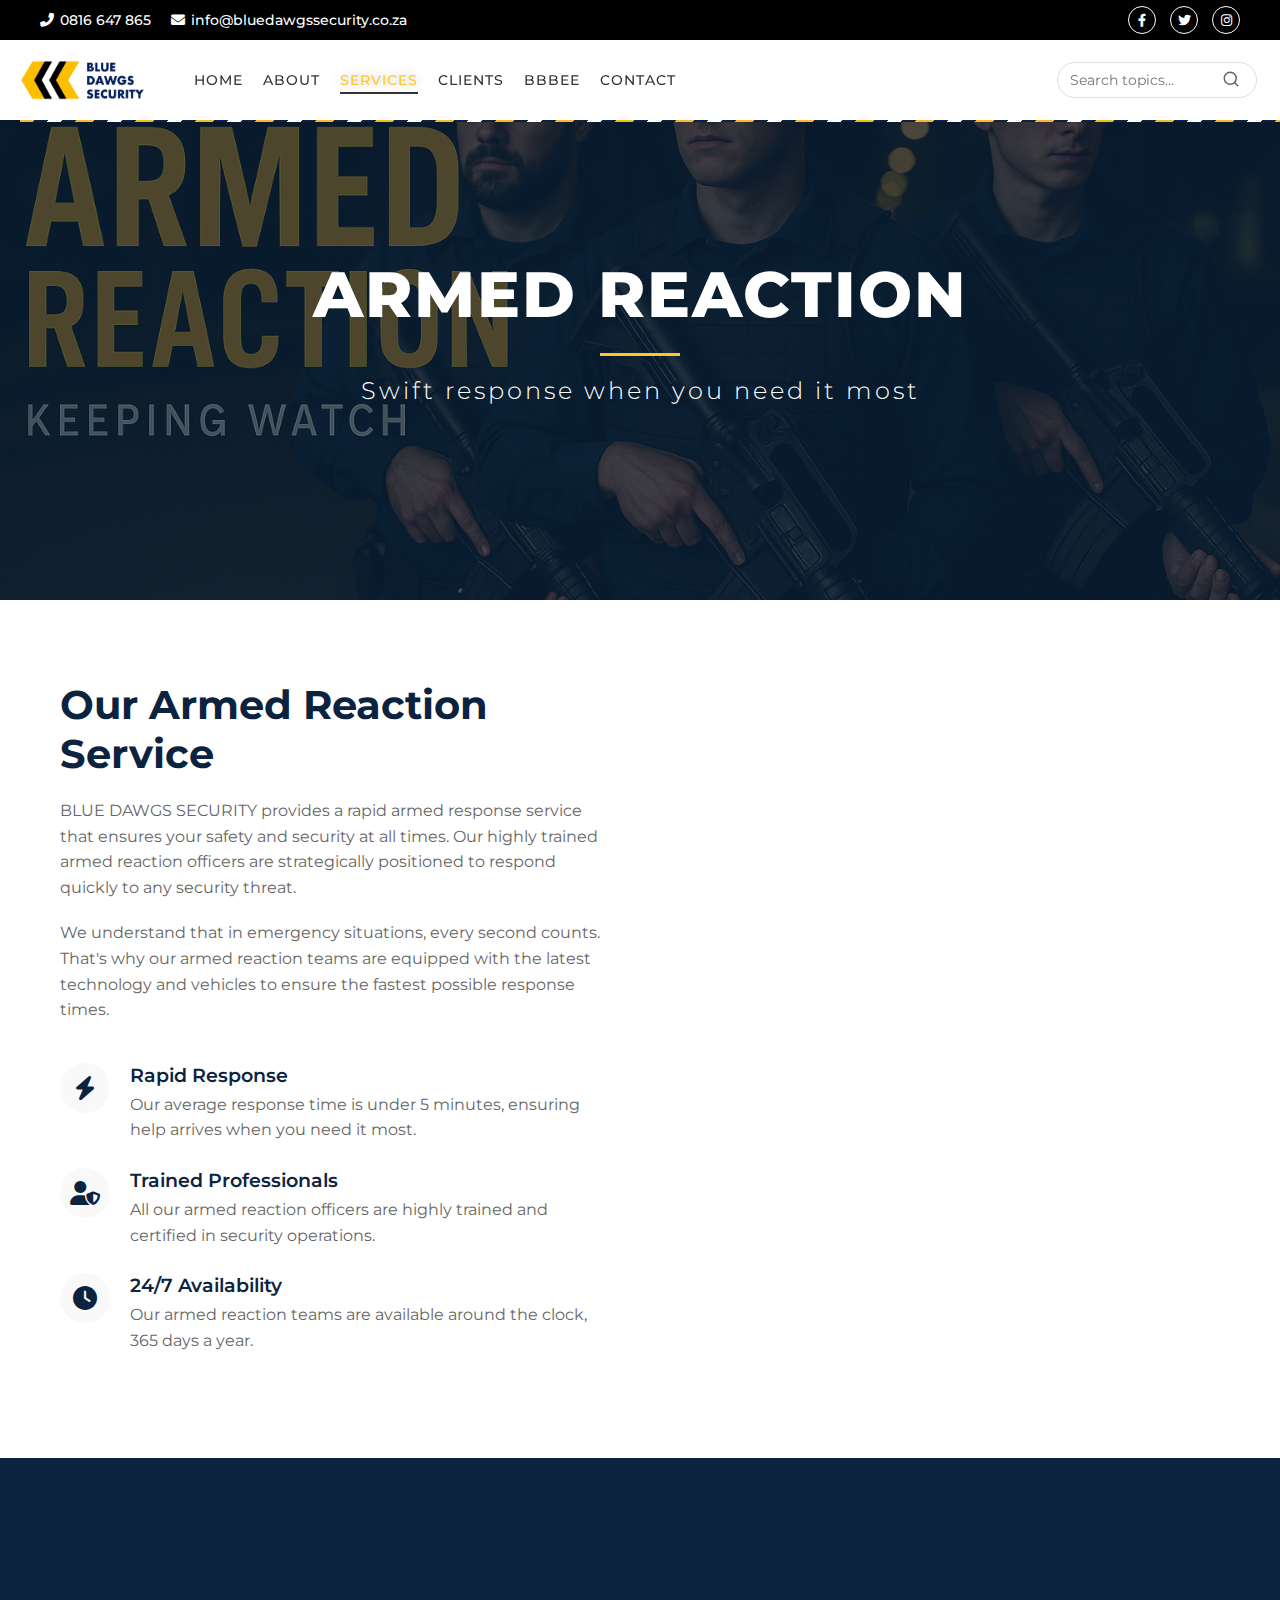
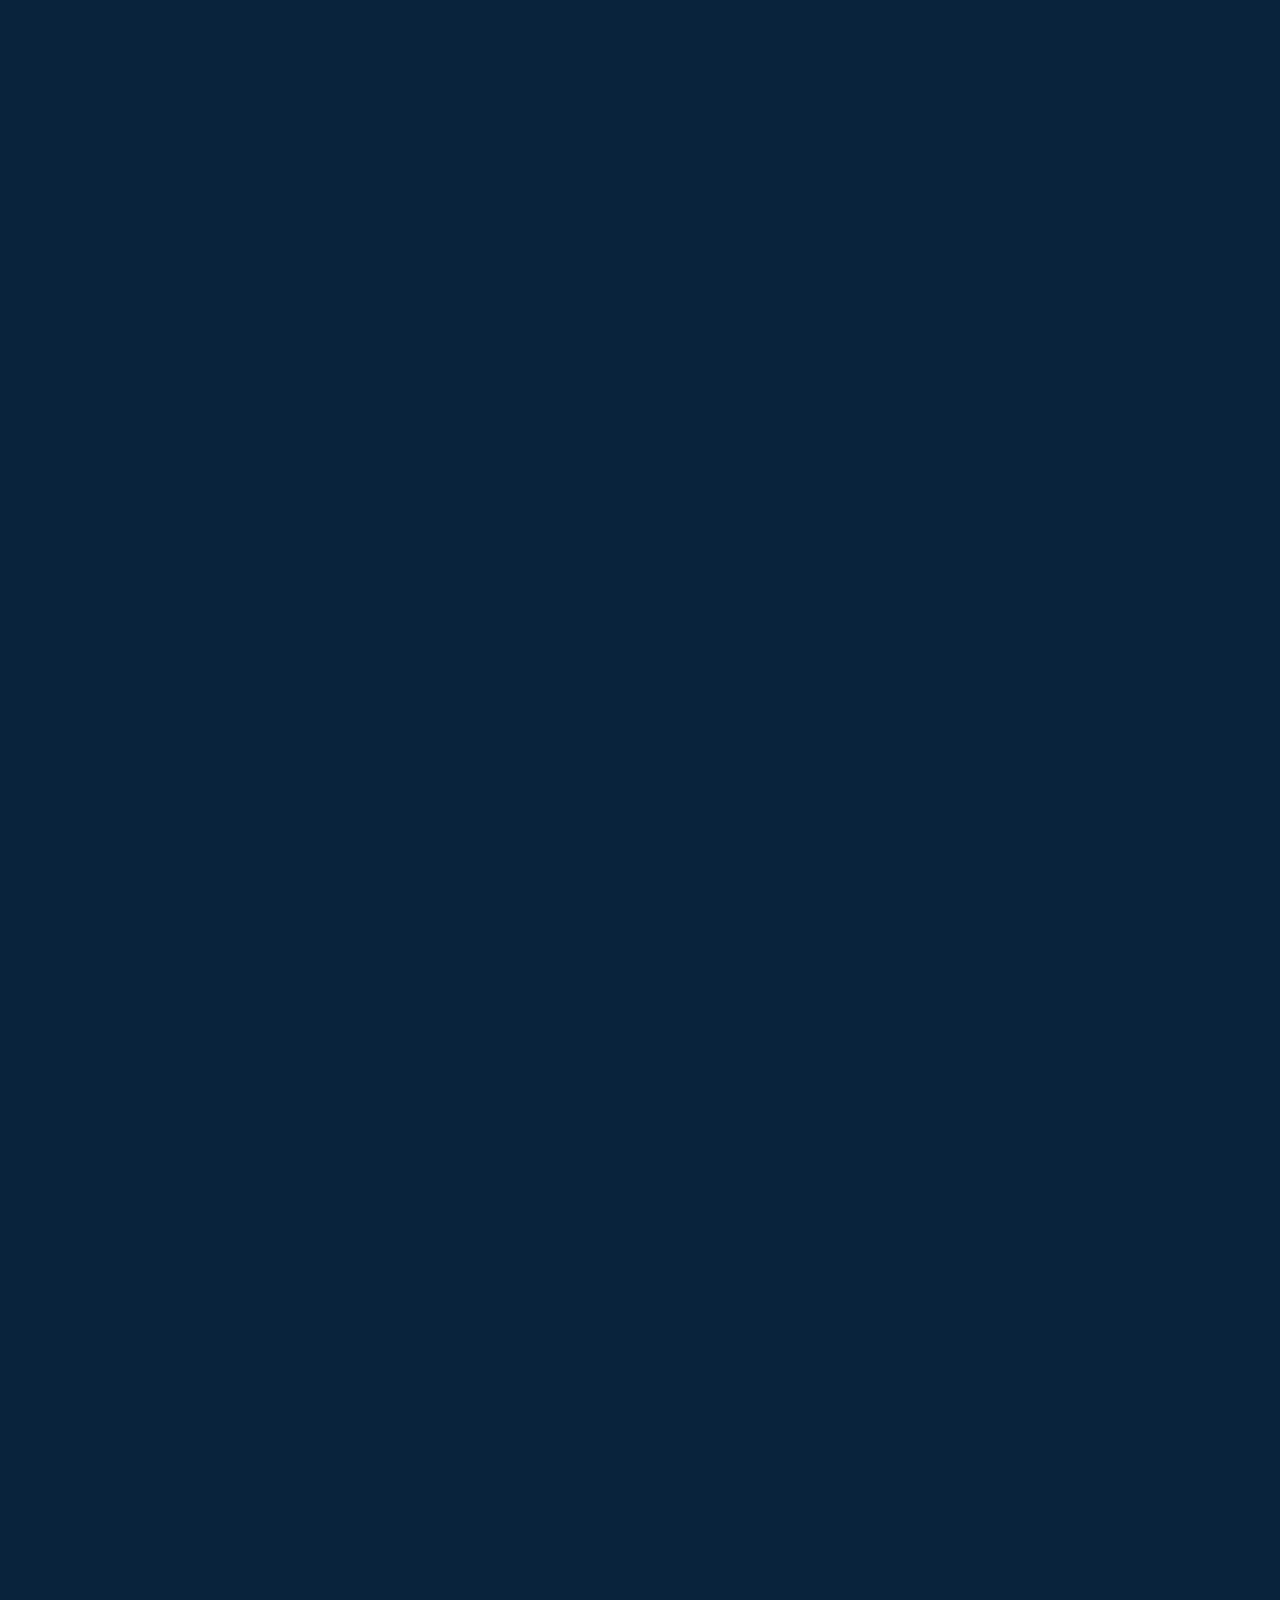
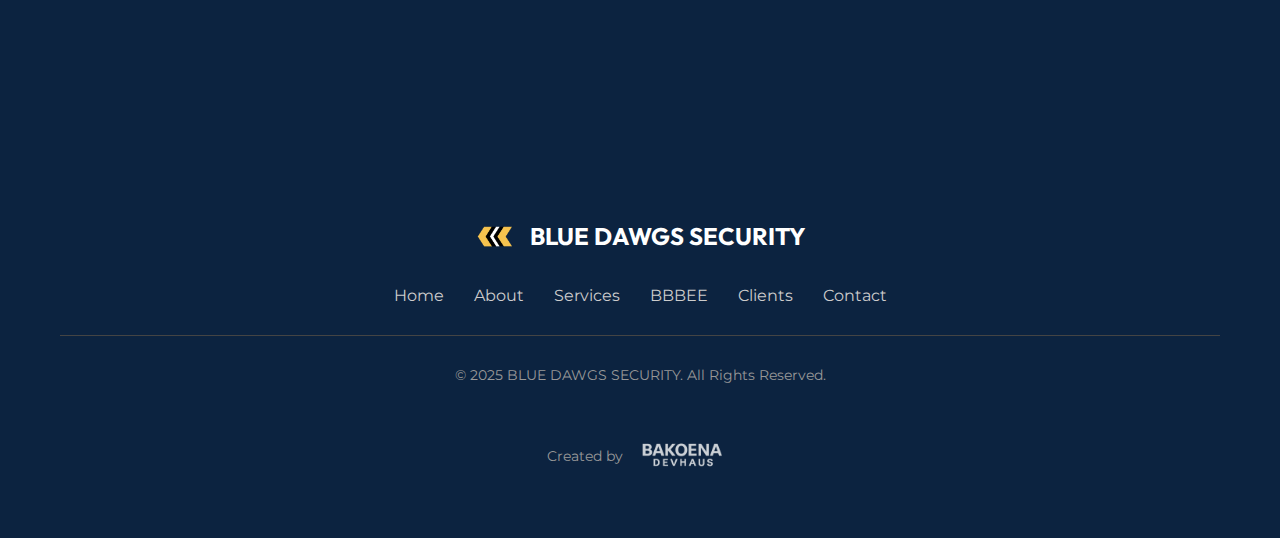
<file: armed-reaction.html>
<!DOCTYPE html>
<html lang="en">
<head>
    <meta charset="UTF-8">
    <meta name="viewport" content="width=device-width, initial-scale=1.0">
    <title>Armed Reaction - BLUE DAWGS SECURITY</title>
    <link rel="stylesheet" href="styles.css">
    <link rel="stylesheet" href="service-pages.css">
    <link href="https://fonts.googleapis.com/css2?family=Montserrat:wght@300;400;500;600;700;800&display=swap" rel="stylesheet">
    <link rel="stylesheet" href="https://cdnjs.cloudflare.com/ajax/libs/font-awesome/6.0.0-beta3/css/all.min.css">
    <link rel="preconnect" href="https://fonts.googleapis.com">
<link rel="preconnect" href="https://fonts.gstatic.com" crossorigin>
<link href="https://fonts.googleapis.com/css2?family=Outfit:wght@100..900&display=swap" rel="stylesheet">
    <link rel="icon" href="logo2.png" type="image/png">

    <style>
    /* Search container styles */
    .search-container {
        position: relative;
        display: flex;
        align-items: center;
        margin-left: auto;
        margin-right: 20px;
    }

    #searchInput {
        width: 200px;
        padding: 8px 12px;
        border: 1px solid #ddd;
        border-radius: 20px;
        font-family: 'Montserrat', sans-serif;
        font-size: 14px;
        transition: all 0.3s ease;
    }

    #searchInput:focus {
        outline: none;
        width: 250px;
        border-color: #0C2340;
        box-shadow: 0 0 0 2px rgba(12, 35, 64, 0.1);
    }

    #searchButton {
        background: none;
        border: none;
        cursor: pointer;
        margin-left: -35px;
        color: #666;
        transition: color 0.3s ease;
    }

    #searchButton:hover {
        color: #0C2340;
    }

    .search-results {
        position: absolute;
        top: 100%;
        left: 0;
        width: 100%;
        max-height: 300px;
        overflow-y: auto;
        background-color: white;
        border-radius: 5px;
        box-shadow: 0 5px 15px rgba(0, 0, 0, 0.1);
        z-index: 1000;
        display: none;
    }

    .search-result-item {
        padding: 10px 15px;
        cursor: pointer;
        border-bottom: 1px solid #f0f0f0;
        transition: background-color 0.2s ease;
    }

    .search-result-item:hover {
        background-color: #f9f9f9;
    }

    .search-result-item.active {
        background-color: #f0f0f0;
    }

    .highlight {
        background-color: rgba(255, 199, 44, 0.3);
        padding: 0 2px;
    }

    /* Responsive search styles */
    @media (max-width: 768px) {
        .search-container {
            position: absolute;
            right: 60px;
            top: 15px;
        }
        
        #searchInput {
            width: 0;
            padding: 8px 0;
            border: none;
            opacity: 0;
            pointer-events: none;
        }
        
        .search-container.active #searchInput {
            width: 150px;
            padding: 8px 12px;
            border: 1px solid #ddd;
            opacity: 1;
            pointer-events: all;
        }
        
        #searchButton {
            margin-left: 0;
            background-color: transparent;
            width: 30px;
            height: 30px;
            display: flex;
            align-items: center;
            justify-content: center;
            z-index: 10;
        }
        
        .search-results {
            width: 200px;
            right: 0;
            left: auto;
        }
    }
</style>
</head>
<body>
    <div class="top-contact-bar">
  <div class="top-left">
    <span><i class="fas fa-phone-alt"></i> <a href="tel:+27816647865">0816 647 865</a></span>
    <span><i class="fas fa-envelope"></i> <a href="mailto:info@bluedawgssecurity.co.za">info@bluedawgssecurity.co.za</a></span>
  </div>
  <div class="top-right">
    <a href="#"><i class="fab fa-facebook-f"></i></a>
    <a href="https://x.com/bluedawgssecure?s=11"><i class="fab fa-twitter"></i></a>
    <a href="https://www.instagram.com/bluedawgssecure?igsh=MW4wOXZnemp2amdpZA=="><i class="fab fa-instagram"></i></a>
  </div>
</div>
    <div class="container">
        <!-- Left Vertical Navigation -->
        <nav class="vertical-nav">
            <img src="BDS-logo-cropped.png" alt="Logo" id="BDS-logo">
            <div class="nav-links">
                <div class="nav-item" data-section="home">
                    <a href="index.html" class="rotated-text">HOME</a>
                    <div class="nav-line"></div>
                </div>
                <div class="nav-item" data-section="about">
                    <a href="index.html#about" class="rotated-text">ABOUT</a>
                    <div class="nav-line"></div>
                </div>
                <div class="nav-item has-dropdown active" data-section="services">
                    <a href="index.html#services" class="rotated-text">SERVICES</a>
                    <div class="nav-line"></div>
                    <div class="dropdown-menu horizontal perpendicular">
                        <a href="armed-reaction.html" class="dropdown-item">Armed Reaction</a>
                        <a href="guarding.html" class="dropdown-item">Guarding</a>
                        <a href="technology.html" class="dropdown-item">Technology</a>
                    </div>
                </div>
                
                <div class="nav-item" data-section="clients">
                    <a href="index.html#clients" class="rotated-text">CLIENTS</a>
                    <div class="nav-line"></div>
                </div><div class="nav-item" data-section="bbbee">
    <a href="index.html#bbbee" class="rotated-text">BBBEE</a>
    <div class="nav-line"></div>
</div>
                <div class="nav-item" data-section="contact">
                    <a href="index.html#contact" class="rotated-text">CONTACT</a>
                    <div class="nav-line"></div>
                </div>
            </div>
            
            <!-- Search Container -->
<div class="search-container">
    <input type="text" id="searchInput" placeholder="Search topics..." autocomplete="off">
    <button id="searchButton">
        <svg xmlns="http://www.w3.org/2000/svg" width="18" height="18" viewBox="0 0 24 24" fill="none" stroke="currentColor" stroke-width="2" stroke-linecap="round" stroke-linejoin="round" class="search-icon"><circle cx="11" cy="11" r="8"></circle><line x1="21" y1="21" x2="16.65" y2="16.65"></line></svg>
    </button>
    <div id="searchResults" class="search-results"></div>
</div>
<div class="hamburger-menu">
                <div class="hamburger-icon">
                    <span></span>
                    <span></span>
                    <span></span>
                </div>
            </div>
            <div class="nav-bezel">
                <div class="arrow-pattern"></div>
            </div>
        </nav>

        <!-- Mobile Navigation Overlay -->
        <div class="mobile-nav-overlay">
            <div class="mobile-nav-content">
                <div class="mobile-nav-header">
                    <div class="mobile-logo">
                        <img src="logo2.png" alt="Logo">
                        <span>BLUE DAWGS SECURITY</span>
                    </div>
                    <div class="mobile-close">
                        <i class="fas fa-times"></i>
                    </div>
                </div>
                <div class="mobile-nav-links">
                    <a href="index.html" class="mobile-nav-item" data-section="home">HOME</a>
                    <a href="index.html#about" class="mobile-nav-item" data-section="about">ABOUT</a>
<div class="mobile-nav-dropdown">
  <div class="mobile-nav-item mobile-dropdown-toggle" data-section="services">
    SERVICES <span class="dropdown-icon">▼</span>
  </div>
  <div class="mobile-dropdown-content">
    <a href="armed-reaction.html" class="mobile-dropdown-item">Armed Reaction</a>
    <a href="guarding.html" class="mobile-dropdown-item">Guarding</a>
    <a href="technology.html" class="mobile-dropdown-item">Technology</a>
  </div>
</div>
<a href="bbbee.html" class="mobile-nav-item" data-section="bbbee">BBBEE</a>

                    <a href="index.html#clients" class="mobile-nav-item" data-section="clients">CLIENTS</a>
                    <a href="index.html#contact" class="mobile-nav-item" data-section="contact">CONTACT</a>
                </div>
            </div>
        </div>

        <!-- Main Content -->
        <main class="main-content">
            <!-- Hero Section -->
            <section class="service-hero-section section">
                <div class="service-hero-content">
                    <h1 class="service-title">ARMED REACTION</h1>
                    <div class="service-line"></div>
                    <p class="service-subtitle">Swift response when you need it most</p>
                </div>
                <div class="service-hero-image" style="background-image: url('armed-reaction.png')"></div>
            </section>

            <!-- Service Overview -->
            <section class="service-overview-section section">
                <div class="section-content">
                    <div class="service-overview-grid">
                        <div class="service-overview-text">
                            <h2>Our Armed Reaction Service</h2>
                            <p>BLUE DAWGS SECURITY provides a rapid armed response service that ensures your safety and security at all times. Our highly trained armed reaction officers are strategically positioned to respond quickly to any security threat.</p>
                            <p>We understand that in emergency situations, every second counts. That's why our armed reaction teams are equipped with the latest technology and vehicles to ensure the fastest possible response times.</p>
                            <div class="service-highlights">
                                <div class="highlight-item">
                                    <div class="highlight-icon">
                                        <i class="fas fa-bolt"></i>
                                    </div>
                                    <div class="highlight-text">
                                        <h3>Rapid Response</h3>
                                        <p>Our average response time is under 5 minutes, ensuring help arrives when you need it most.</p>
                                    </div>
                                </div>
                                <div class="highlight-item">
                                    <div class="highlight-icon">
                                        <i class="fas fa-user-shield"></i>
                                    </div>
                                    <div class="highlight-text">
                                        <h3>Trained Professionals</h3>
                                        <p>All our armed reaction officers are highly trained and certified in security operations.</p>
                                    </div>
                                </div>
                                <div class="highlight-item">
                                    <div class="highlight-icon">
                                        <i class="fas fa-clock"></i>
                                    </div>
                                    <div class="highlight-text">
                                        <h3>24/7 Availability</h3>
                                        <p>Our armed reaction teams are available around the clock, 365 days a year.</p>
                                    </div>
                                </div>
                            </div>
                        </div>
                        <!--<div class="service-overview-image">
                            <img src="https://images.unsplash.com/photo-1588611911587-7bc8fdd4fef1?ixlib=rb-1.2.1&auto=format&fit=crop&w=1350&q=80" alt="Armed Reaction Team">
                        </div>-->
                    </div>
                </div>
            </section>

            <!-- Service Features -->
            <section class="service-features-section section">
                <div class="section-content">
                    <div class="section-header">
                        <h2>KEY FEATURES</h2>
                        <div class="section-line"></div>
                    </div>
                    <div class="features-grid">
                        <div class="feature-card">
                            <div class="feature-icon">
                                <i class="fas fa-car"></i>
                            </div>
                            <h3>Dedicated Patrol Vehicles</h3>
                            <p>Our fleet of high-performance vehicles is equipped with advanced tracking and communication systems, allowing for swift navigation to emergency locations.</p>
                        </div>
                        <div class="feature-card">
                            <div class="feature-icon">
                                <i class="fas fa-satellite-dish"></i>
                            </div>
                            <h3>Advanced Communication</h3>
                            <p>Our control room and armed reaction teams are connected through state-of-the-art communication systems, ensuring seamless coordination during emergencies.</p>
                        </div>
                        <div class="feature-card">
                            <div class="feature-icon">
                                <i class="fas fa-map-marked-alt"></i>
                            </div>
                            <h3>Strategic Positioning</h3>
                            <p>Our armed reaction teams are strategically positioned throughout service areas to minimize response times and maximize coverage.</p>
                        </div>
                        <div class="feature-card">
                            <div class="feature-icon">
                                <i class="fas fa-first-aid"></i>
                            </div>
                            <h3>Emergency Medical Training</h3>
                            <p>All our armed reaction officers are trained in basic emergency medical procedures to provide initial assistance until medical professionals arrive.</p>
                        </div>
                        <div class="feature-card">
                            <div class="feature-icon">
                                <i class="fas fa-video"></i>
                            </div>
                            <h3>Body Cameras</h3>
                            <p>Our officers wear body cameras during all operations for accountability, evidence collection, and quality assurance.</p>
                        </div>
                        <div class="feature-card">
                            <div class="feature-icon">
                                <i class="fas fa-clipboard-check"></i>
                            </div>
                            <h3>Detailed Reporting</h3>
                            <p>After each incident, we provide detailed reports documenting the response, actions taken, and recommendations for improved security.</p>
                        </div>
                    </div>
                </div>
            </section>

            <!-- How It Works -->
            <section class="how-it-works-section section">
                <div class="section-content">
                    <div class="section-header">
                        <h2>HOW IT WORKS</h2>
                        <div class="section-line"></div>
                    </div>
                    <div class="process-steps">
                        <div class="process-step">
                            <div class="step-number">01</div>
                            <div class="step-content">
                                <h3>Alarm Activation</h3>
                                <p>When your alarm is triggered, a signal is immediately sent to our control room.</p>
                            </div>
                        </div>
                        <div class="process-step">
                            <div class="step-number">02</div>
                            <div class="step-content">
                                <h3>Dispatch</h3>
                                <p>Our control room operators immediately dispatch the nearest armed reaction team to your location.</p>
                            </div>
                        </div>
                        <div class="process-step">
                            <div class="step-number">03</div>
                            <div class="step-content">
                                <h3>Response</h3>
                                <p>Our armed reaction team arrives at your location and secures the premises.</p>
                            </div>
                        </div>
                        <div class="process-step">
                            <div class="step-number">04</div>
                            <div class="step-content">
                                <h3>Assessment</h3>
                                <p>The team assesses the situation and takes appropriate action, including contacting law enforcement if necessary.</p>
                            </div>
                        </div>
                        <div class="process-step">
                            <div class="step-number">05</div>
                            <div class="step-content">
                                <h3>Resolution</h3>
                                <p>Once the situation is resolved, our team ensures your property is secure before departing.</p>
                            </div>
                        </div>
                        <div class="process-step">
                            <div class="step-number">06</div>
                            <div class="step-content">
                                <h3>Follow-up</h3>
                                <p>We provide a detailed incident report and follow up to ensure your continued safety and satisfaction.</p>
                            </div>
                        </div>
                    </div>
                </div>
            </section>

            <!-- CTA Section -->
            <section class="cta-section section">
                <div class="section-content">
                    <div class="cta-container">
                        <h2>Ready to enhance your security?</h2>
                        <p>Contact us today to learn more about our Armed Reaction services and how we can help protect what matters most to you.</p>
                        <a href="index.html#contact" class="cta-button">Contact Us Now</a>
                    </div>
                </div>
            </section>

            <!-- Footer -->
            <footer class="footer">
                <div class="footer-content">
                    <div class="footer-logo">
                        <img src="logo2.png" alt="Blue Dawgs Security Logo">
                        <h3>BLUE DAWGS SECURITY</h3>
                    </div>
                    <div class="footer-links">
                        <a href="index.html">Home</a>
                        <a href="index.html#about">About</a>
                        <a href="index.html#services">Services</a>
                        <a href="#bbbee">BBBEE</a>
                        <a href="index.html#clients">Clients</a>
                        <a href="index.html#contact">Contact</a>
                    </div>
                    <div class="footer-copyright">
                        <p>&copy; 2025 BLUE DAWGS SECURITY. All Rights Reserved.</p>
                        <div class="created-by">
                            <p>Created by</p>
                            <a  href="https://leez-wrld.github.io/new-porfolio/"><img src="bakoena devhaus.png" alt="Bakoena Devhaus Logo"></a>
                        </div>
                    </div>
                </div>
            </footer>
        </main>
    </div>
<!-- Back to Top Button -->
<button id="back-to-top" aria-label="Back to top">
    <i class="fas fa-chevron-up"></i>
</button>
    <script>
        document.addEventListener('DOMContentLoaded', function() {
            // Mobile menu toggle
            const hamburger = document.querySelector('.hamburger-menu');
            const mobileNavOverlay = document.querySelector('.mobile-nav-overlay');
            const mobileClose = document.querySelector('.mobile-close');
            
            hamburger.addEventListener('click', () => {
                mobileNavOverlay.classList.add('active');
            });
            
            mobileClose.addEventListener('click', () => {
                mobileNavOverlay.classList.remove('active');
            });
            
            // Mobile dropdown toggle
            const mobileDropdown = document.querySelector('.mobile-nav-dropdown');
            
          document.querySelectorAll('.mobile-dropdown-toggle').forEach(toggle => {
  toggle.addEventListener('click', (e) => {
    e.preventDefault();
    e.stopPropagation();
    toggle.parentElement.classList.toggle('active');
  });
});

            
            const servicesNavItem = document.querySelector('.nav-item.has-dropdown');

            // Toggle dropdown on click
            servicesNavItem.addEventListener('click', function (e) {
                e.stopPropagation(); // Prevent bubbling to document
                this.classList.toggle('dropdown-active');
            });

            // Prevent dropdown links from closing the menu when clicked
            const dropdownItems = document.querySelectorAll('.dropdown-item');
            dropdownItems.forEach(item => {
                item.addEventListener('click', function (e) {
                    e.stopPropagation();
                });
            });

            // Click outside to close
            document.addEventListener('click', function (e) {
                if (!servicesNavItem.contains(e.target)) {
                    servicesNavItem.classList.remove('dropdown-active');
                }
            });
            
            // Intersection Observer for animations
            const observer = new IntersectionObserver((entries) => {
                entries.forEach(entry => {
                    if (entry.isIntersecting) {
                        // Add animation class to the section
                        entry.target.classList.add('animate-in');
                    }
                });
            }, { threshold: 0.2 });
            
            // Observe all sections
            document.querySelectorAll('.section').forEach(section => {
                observer.observe(section);
            });
        });
        // Search functionality
// Sample topics - replace with your actual content
const topics = [
    { title: "About Us", content: "Learn about our company history and mission", url: "index.html#about" },
    { title: "Services", content: "Explore our professional security services and solutions", url: "index.html#services" },
    { title: "Armed Reaction", content: "Reliable and effective response to crime prevention", url: "armed-reaction.html" },
    { title: "Guarding", content: "Expert security guarding across various industries", url: "guarding.html" },
    { title: "Technology", content: "Technical services that allow cyber crime resistance", url: "technology.html" },
    { title: "Clients", content: "See what our clients say about our security services", url: "index.html#clients" },
    { title: "Contact", content: "Get in touch with our security team", url: "index.html#contact" },
    { title: "Security Solutions", content: "Comprehensive security solutions for businesses and homes", url: "index.html#services" },
    { title: "24/7 Support", content: "Round-the-clock security support and monitoring", url: "index.html#about" },
    { title: "Protection Services", content: "Professional protection services for individuals and businesses", url: "index.html#services" }
];

const searchInput = document.getElementById('searchInput');
const searchButton = document.getElementById('searchButton');
const searchResults = document.getElementById('searchResults');
const searchContainer = document.querySelector('.search-container');

// Function to perform search
function performSearch() {
    const query = searchInput.value.trim().toLowerCase();
    
    if (query.length < 2) {
        searchResults.style.display = 'none';
        return;
    }
    
    // Filter topics based on search query
    const results = topics.filter(topic => {
        return topic.title.toLowerCase().includes(query) || 
            topic.content.toLowerCase().includes(query);
    });
    
    // Display results
    displayResults(results, query);
}

// Function to display search results
function displayResults(results, query) {
    searchResults.innerHTML = '';
    
    if (results.length === 0) {
        searchResults.innerHTML = '<div class="search-result-item">No results found</div>';
        searchResults.style.display = 'block';
        return;
    }
    
    results.forEach(result => {
        const resultItem = document.createElement('div');
        resultItem.className = 'search-result-item';
        
        // Highlight matching text
        const titleHighlighted = highlightMatch(result.title, query);
        const contentHighlighted = highlightMatch(result.content, query);
        
        resultItem.innerHTML = `
            <div><strong>${titleHighlighted}</strong></div>
            <div class="result-content">${contentHighlighted}</div>
        `;
        
        // Add click event to navigate to the topic
        resultItem.addEventListener('click', function() {
            window.location.href = result.url;
            searchResults.style.display = 'none';
            searchInput.value = '';
            if (window.innerWidth <= 768) {
                searchContainer.classList.remove('active');
            }
        });
        
        searchResults.appendChild(resultItem);
    });
    
    searchResults.style.display = 'block';
}

// Function to highlight matching text
function highlightMatch(text, query) {
    const regex = new RegExp(`(${query})`, 'gi');
    return text.replace(regex, '<span class="highlight">$1</span>');
}

// Event listeners
searchInput.addEventListener('input', performSearch);

searchButton.addEventListener('click', function(e) {
    e.preventDefault();
    if (window.innerWidth <= 768) {
        searchContainer.classList.toggle('active');
        if (searchContainer.classList.contains('active')) {
            setTimeout(() => {
                searchInput.focus();
            }, 300);
        } else {
            searchResults.style.display = 'none';
        }
    } else {
        performSearch();
    }
});

// Close search results when clicking outside
document.addEventListener('click', function(event) {
    if (!searchContainer.contains(event.target)) {
        searchResults.style.display = 'none';
        if (window.innerWidth <= 768) {
            searchContainer.classList.remove('active');
        }
    }
});

// Handle keyboard navigation in search results
searchInput.addEventListener('keydown', function(e) {
    if (searchResults.style.display === 'block') {
        const items = searchResults.querySelectorAll('.search-result-item');
        const activeItem = searchResults.querySelector('.search-result-item.active');
        
        if (e.key === 'ArrowDown') {
            e.preventDefault();
            if (!activeItem) {
                items[0].classList.add('active');
            } else {
                const nextItem = activeItem.nextElementSibling;
                if (nextItem) {
                    activeItem.classList.remove('active');
                    nextItem.classList.add('active');
                }
            }
        } else if (e.key === 'ArrowUp') {
            e.preventDefault();
            if (activeItem) {
                const prevItem = activeItem.previousElementSibling;
                if (prevItem) {
                    activeItem.classList.remove('active');
                    prevItem.classList.add('active');
                }
            }
        } else if (e.key === 'Enter') {
            e.preventDefault();
            if (activeItem) {
                activeItem.click();
            }
        } else if (e.key === 'Escape') {
            searchResults.style.display = 'none';
            if (window.innerWidth <= 768) {
                searchContainer.classList.remove('active');
            }
        }
    }
});

document.addEventListener("DOMContentLoaded", () => {
  const searchInput = document.getElementById("searchInput");
  const searchResults = document.getElementById("searchResults");

  let searchData = [];

  // Load search data once
  fetch("search-data.json")
    .then(response => response.json())
    .then(data => { searchData = data; });

  searchInput.addEventListener("input", () => {
    const query = searchInput.value.trim().toLowerCase();
    if (query.length < 2) {
      searchResults.style.display = "none";
      return;
    }

    const filtered = searchData.filter(item =>
      item.title.toLowerCase().includes(query) ||
      item.content.toLowerCase().includes(query)
    );

    showResults(filtered, query);
  });

  function showResults(results, query) {
    searchResults.innerHTML = "";
    if (results.length === 0) {
      searchResults.innerHTML = "<div class='search-result-item'>No results found</div>";
      searchResults.style.display = "block";
      return;
    }

    results.forEach(item => {
      const div = document.createElement("div");
      div.className = "search-result-item";
      div.innerHTML = `<strong>${highlight(item.title, query)}</strong><br><span>${highlight(item.content, query)}</span>`;
      div.addEventListener("click", () => window.location.href = item.url);
      searchResults.appendChild(div);
    });

    searchResults.style.display = "block";
  }

  function highlight(text, query) {
    return text.replace(new RegExp(query, "gi"), match => `<span class="highlight">${match}</span>`);
  }
});


    </script>
</body>
</html>
</file>
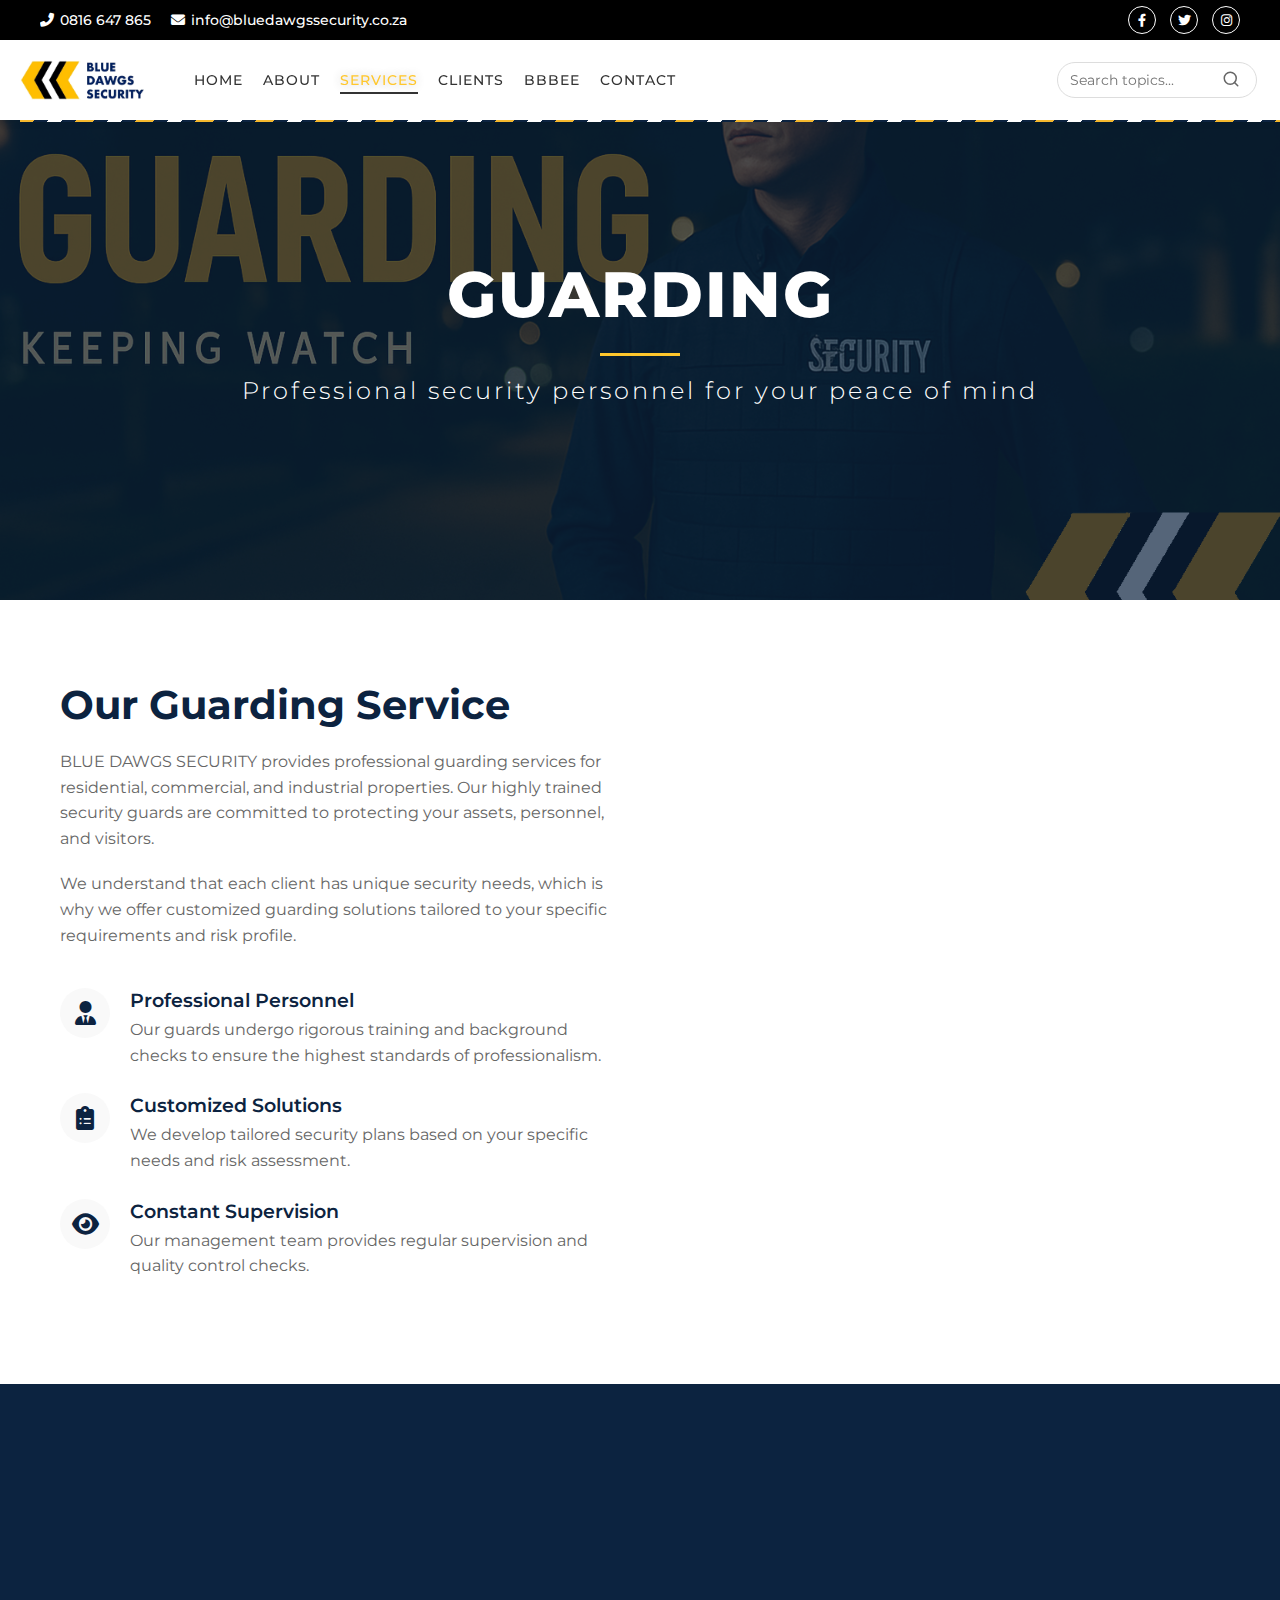
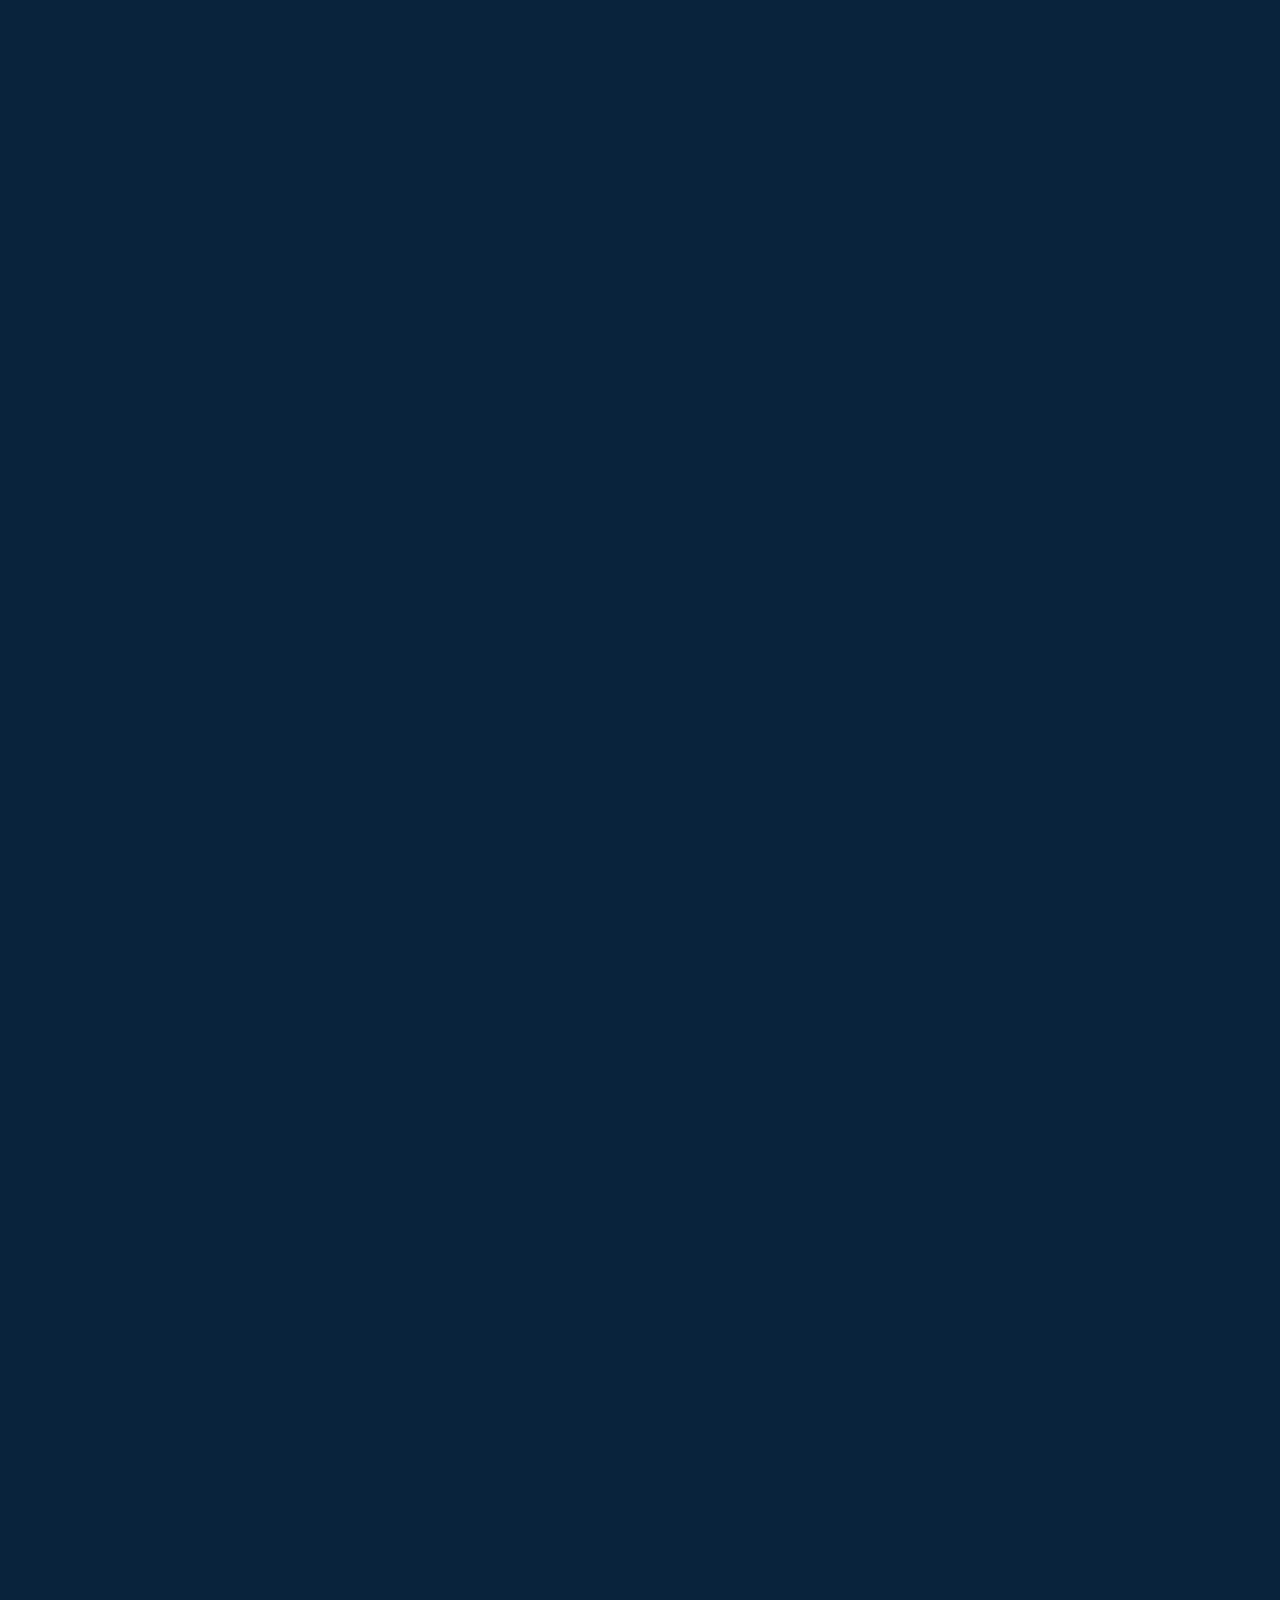
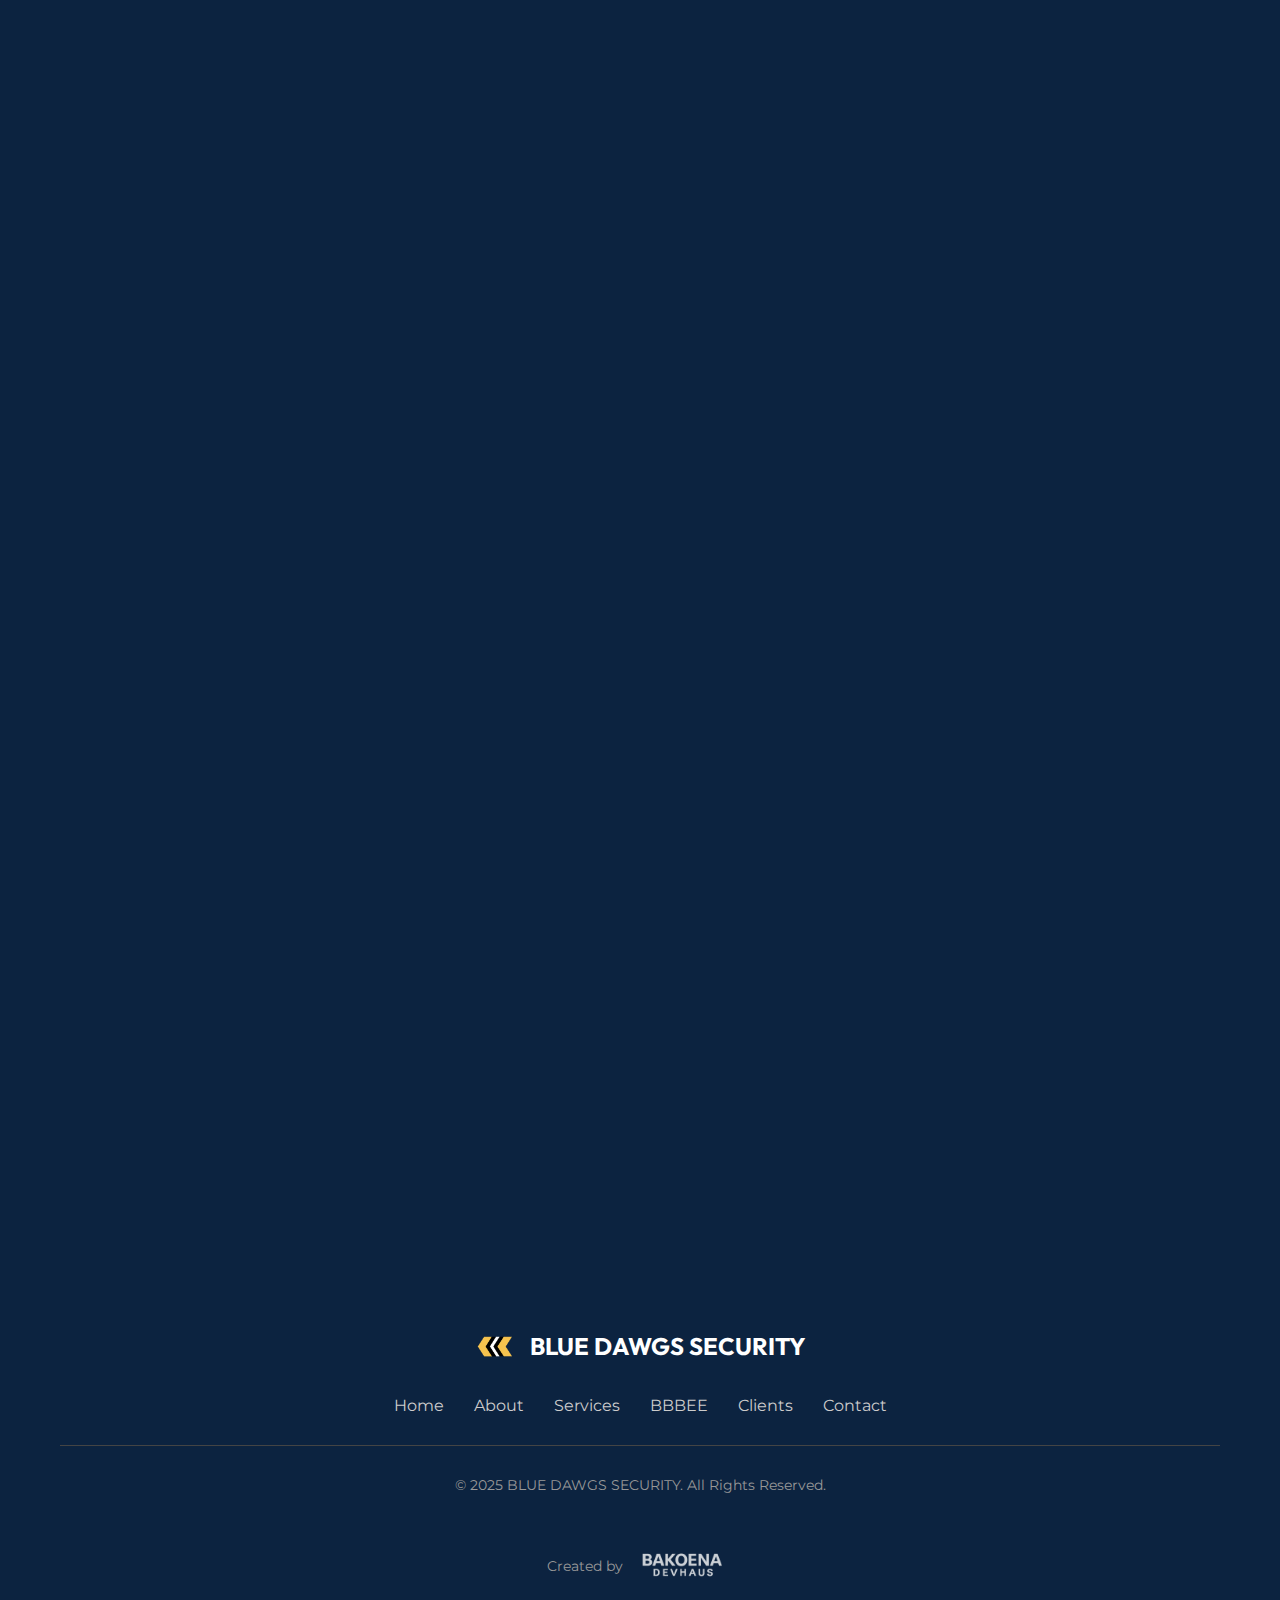
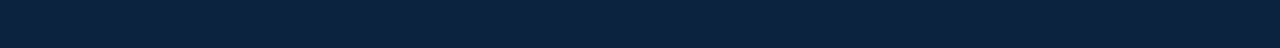
<file: guarding.html>
<!DOCTYPE html>
<html lang="en">
<head>
    <meta charset="UTF-8">
    <meta name="viewport" content="width=device-width, initial-scale=1.0">
    <title>Guarding - BLUE DAWGS SECURITY</title>
    <link rel="stylesheet" href="styles.css">
    <link rel="stylesheet" href="service-pages.css">
    <link href="https://fonts.googleapis.com/css2?family=Montserrat:wght@300;400;500;600;700;800&display=swap" rel="stylesheet">
    <link rel="stylesheet" href="https://cdnjs.cloudflare.com/ajax/libs/font-awesome/6.0.0-beta3/css/all.min.css">
    <link rel="preconnect" href="https://fonts.googleapis.com">
<link rel="preconnect" href="https://fonts.gstatic.com" crossorigin>
<link href="https://fonts.googleapis.com/css2?family=Outfit:wght@100..900&display=swap" rel="stylesheet">
      <link rel="icon" href="logo2.png" type="image/png">
    <style>
    /* Search container styles */
    .search-container {
        position: relative;
        display: flex;
        align-items: center;
        margin-left: auto;
        margin-right: 20px;
    }

    #searchInput {
        width: 200px;
        padding: 8px 12px;
        border: 1px solid #ddd;
        border-radius: 20px;
        font-family: 'Montserrat', sans-serif;
        font-size: 14px;
        transition: all 0.3s ease;
    }

    #searchInput:focus {
        outline: none;
        width: 250px;
        border-color: #0C2340;
        box-shadow: 0 0 0 2px rgba(12, 35, 64, 0.1);
    }

    #searchButton {
        background: none;
        border: none;
        cursor: pointer;
        margin-left: -35px;
        color: #666;
        transition: color 0.3s ease;
    }

    #searchButton:hover {
        color: #0C2340;
    }

    .search-results {
        position: absolute;
        top: 100%;
        left: 0;
        width: 100%;
        max-height: 300px;
        overflow-y: auto;
        background-color: white;
        border-radius: 5px;
        box-shadow: 0 5px 15px rgba(0, 0, 0, 0.1);
        z-index: 1000;
        display: none;
    }

    .search-result-item {
        padding: 10px 15px;
        cursor: pointer;
        border-bottom: 1px solid #f0f0f0;
        transition: background-color 0.2s ease;
    }

    .search-result-item:hover {
        background-color: #f9f9f9;
    }

    .search-result-item.active {
        background-color: #f0f0f0;
    }

    .highlight {
        background-color: rgba(255, 199, 44, 0.3);
        padding: 0 2px;
    }

    /* Responsive search styles */
    @media (max-width: 768px) {
        .search-container {
            position: absolute;
            right: 60px;
            top: 15px;
        }
        
        #searchInput {
            width: 0;
            padding: 8px 0;
            border: none;
            opacity: 0;
            pointer-events: none;
        }
        
        .search-container.active #searchInput {
            width: 150px;
            padding: 8px 12px;
            border: 1px solid #ddd;
            opacity: 1;
            pointer-events: all;
        }
        
        #searchButton {
            margin-left: 0;
            background-color: transparent;
            width: 30px;
            height: 30px;
            display: flex;
            align-items: center;
            justify-content: center;
            z-index: 10;
        }
        
        .search-results {
            width: 200px;
            right: 0;
            left: auto;
        }
    }
</style>
</head>
<body>
    <div class="top-contact-bar">
  <div class="top-left">
    <span><i class="fas fa-phone-alt"></i> <a href="tel:+27816647865">0816 647 865</a></span>
    <span><i class="fas fa-envelope"></i> <a href="mailto:info@bluedawgssecurity.co.za">info@bluedawgssecurity.co.za</a></span>
  </div>
  <div class="top-right">
    <a href="#"><i class="fab fa-facebook-f"></i></a>
    <a href="https://x.com/bluedawgssecure?s=11"><i class="fab fa-twitter"></i></a>
    <a href="https://www.instagram.com/bluedawgssecure?igsh=MW4wOXZnemp2amdpZA=="><i class="fab fa-instagram"></i></a>
  </div>
</div>
    <div class="container">
        <!-- Left Vertical Navigation -->
        <nav class="vertical-nav">
            <img src="BDS-logo-cropped.png" alt="Logo" id="BDS-logo">
            <div class="nav-links">
                <div class="nav-item" data-section="home">
                    <a href="index.html" class="rotated-text">HOME</a>
                    <div class="nav-line"></div>
                </div>
                <div class="nav-item" data-section="about">
                    <a href="index.html#about" class="rotated-text">ABOUT</a>
                    <div class="nav-line"></div>
                </div>
                <div class="nav-item has-dropdown active" data-section="services">
                    <a href="index.html#services" class="rotated-text">SERVICES</a>
                    <div class="nav-line"></div>
                    <div class="dropdown-menu horizontal perpendicular">
                        <a href="armed-reaction.html" class="dropdown-item">Armed Reaction</a>
                        <a href="guarding.html" class="dropdown-item">Guarding</a>
                        <a href="technology.html" class="dropdown-item">Technology</a>
                    </div>
                </div>
                
                <div class="nav-item" data-section="clients">
                    <a href="index.html#clients" class="rotated-text">CLIENTS</a>
                    <div class="nav-line"></div>
                </div>
                <div class="nav-item" data-section="bbbee">
    <a href="index.html#bbbee" class="rotated-text">BBBEE</a>
    <div class="nav-line"></div>
</div>
                <div class="nav-item" data-section="contact">
                    <a href="index.html#contact" class="rotated-text">CONTACT</a>
                    <div class="nav-line"></div>
                </div>
            </div>
           
            <!-- Search Container -->
<div class="search-container">
    <input type="text" id="searchInput" placeholder="Search topics..." autocomplete="off">
    <button id="searchButton">
        <svg xmlns="http://www.w3.org/2000/svg" width="18" height="18" viewBox="0 0 24 24" fill="none" stroke="currentColor" stroke-width="2" stroke-linecap="round" stroke-linejoin="round" class="search-icon"><circle cx="11" cy="11" r="8"></circle><line x1="21" y1="21" x2="16.65" y2="16.65"></line></svg>
    </button>
    <div id="searchResults" class="search-results"></div>
</div>
 <div class="hamburger-menu">
                <div class="hamburger-icon">
                    <span></span>
                    <span></span>
                    <span></span>
                </div>
            </div>
            <div class="nav-bezel">
                <div class="arrow-pattern"></div>
            </div>
        </nav>

        <!-- Mobile Navigation Overlay -->
        <div class="mobile-nav-overlay">
            <div class="mobile-nav-content">
                <div class="mobile-nav-header">
                    <div class="mobile-logo">
                        <img src="logo2.png" alt="Logo">
                        <span>BLUE DAWGS SECURITY</span>
                    </div>
                    <div class="mobile-close">
                        <i class="fas fa-times"></i>
                    </div>
                </div>
                <div class="mobile-nav-links">
                    <a href="index.html" class="mobile-nav-item" data-section="home">HOME</a>
                    <a href="index.html#about" class="mobile-nav-item" data-section="about">ABOUT</a>
                  <div class="mobile-nav-dropdown">
  <div class="mobile-nav-item mobile-dropdown-toggle" data-section="services">
    SERVICES <span class="dropdown-icon">▼</span>
  </div>
  <div class="mobile-dropdown-content">
    <a href="armed-reaction.html" class="mobile-dropdown-item">Armed Reaction</a>
    <a href="guarding.html" class="mobile-dropdown-item">Guarding</a>
    <a href="technology.html" class="mobile-dropdown-item">Technology</a>
  </div>
</div>
<a href="bbbee.html" class="mobile-nav-item" data-section="bbbee">BBBEE</a>

                    <a href="index.html#clients" class="mobile-nav-item" data-section="clients">CLIENTS</a>
                    <a href="index.html#contact" class="mobile-nav-item" data-section="contact">CONTACT</a>
                </div>
            </div>
        </div>

        <!-- Main Content -->
        <main class="main-content">
            <!-- Hero Section -->
            <section class="service-hero-section section">
                <div class="service-hero-content">
                    <h1 class="service-title">GUARDING</h1>
                    <div class="service-line"></div>
                    <p class="service-subtitle">Professional security personnel for your peace of mind</p>
                </div>
                <div class="service-hero-image" style="background-image: url('guarding.png')"></div>
            </section>

            <!-- Service Overview -->
            <section class="service-overview-section section">
                <div class="section-content">
                    <div class="service-overview-grid">
                        <div class="service-overview-text">
                            <h2>Our Guarding Service</h2>
                            <p>BLUE DAWGS SECURITY provides professional guarding services for residential, commercial, and industrial properties. Our highly trained security guards are committed to protecting your assets, personnel, and visitors.</p>
                            <p>We understand that each client has unique security needs, which is why we offer customized guarding solutions tailored to your specific requirements and risk profile.</p>
                            <div class="service-highlights">
                                <div class="highlight-item">
                                    <div class="highlight-icon">
                                        <i class="fas fa-user-tie"></i>
                                    </div>
                                    <div class="highlight-text">
                                        <h3>Professional Personnel</h3>
                                        <p>Our guards undergo rigorous training and background checks to ensure the highest standards of professionalism.</p>
                                    </div>
                                </div>
                                <div class="highlight-item">
                                    <div class="highlight-icon">
                                        <i class="fas fa-clipboard-list"></i>
                                    </div>
                                    <div class="highlight-text">
                                        <h3>Customized Solutions</h3>
                                        <p>We develop tailored security plans based on your specific needs and risk assessment.</p>
                                    </div>
                                </div>
                                <div class="highlight-item">
                                    <div class="highlight-icon">
                                        <i class="fas fa-eye"></i>
                                    </div>
                                    <div class="highlight-text">
                                        <h3>Constant Supervision</h3>
                                        <p>Our management team provides regular supervision and quality control checks.</p>
                                    </div>
                                </div>
                            </div>
                        </div>
                        <!--<div class="service-overview-image">
                            <img src="https://images.unsplash.com/photo-1577495508326-19a1b3cf65b9?ixlib=rb-1.2.1&auto=format&fit=crop&w=1350&q=80" alt="Security Guard">
                        </div>-->
                    </div>
                </div>
            </section>

            <!-- Service Features -->
            <section class="service-features-section section">
                <div class="section-content">
                    <div class="section-header">
                        <h2>GUARDING SERVICES</h2>
                        <div class="section-line"></div>
                    </div>
                    <div class="features-grid">
                        <div class="feature-card">
                            <div class="feature-icon">
                                <i class="fas fa-building"></i>
                            </div>
                            <h3>Commercial Security</h3>
                            <p>Protect your business premises, assets, and employees with our professional commercial security guards.</p>
                        </div>
                        <div class="feature-card">
                            <div class="feature-icon">
                                <i class="fas fa-home"></i>
                            </div>
                            <h3>Residential Security</h3>
                            <p>Ensure the safety of your home and family with our dedicated residential security personnel.</p>
                        </div>
                        <div class="feature-card">
                            <div class="feature-icon">
                                <i class="fas fa-industry"></i>
                            </div>
                            <h3>Industrial Security</h3>
                            <p>Safeguard your industrial facilities, equipment, and operations with our specialized industrial security teams.</p>
                        </div>
                        <div class="feature-card">
                            <div class="feature-icon">
                                <i class="fas fa-calendar-alt"></i>
                            </div>
                            <h3>Event Security</h3>
                            <p>Maintain order and safety at your events with our professional event security personnel.</p>
                        </div>
                        <div class="feature-card">
                            <div class="feature-icon">
                                <i class="fas fa-truck"></i>
                            </div>
                            <h3>Escort Services</h3>
                            <p>Protect valuable goods in transit with our secure escort services for high-value shipments.</p>
                        </div>
                        <div class="feature-card">
                            <div class="feature-icon">
                                <i class="fas fa-user-secret"></i>
                            </div>
                            <h3>VIP Protection</h3>
                            <p>Ensure the safety of executives and VIPs with our specialized close protection officers.</p>
                        </div>
                    </div>
                </div>
            </section>

            <!-- Guard Training -->
            <section class="guard-training-section section">
                <div class="section-content">
                    <div class="section-header">
                        <h2>OUR GUARD TRAINING</h2>
                        <div class="section-line"></div>
                    </div>
                    <div class="training-content">
                        <div class="training-text">
                            <p>At BLUE DAWGS SECURITY, we believe that the quality of our security service is directly related to the quality of our personnel. That's why we invest heavily in the selection, training, and development of our security guards.</p>
                            <p>All our guards undergo a comprehensive training program that covers various aspects of security operations, emergency response, customer service, and legal compliance.</p>
                        </div>
                        <div class="training-grid">
                            <div class="training-item">
                                <div class="training-icon">
                                    <i class="fas fa-fist-raised"></i>
                                </div>
                                <h3>Self-Defense</h3>
                                <p>Training in defensive tactics and conflict de-escalation techniques.</p>
                            </div>
                            <div class="training-item">
                                <div class="training-icon">
                                    <i class="fas fa-fire-extinguisher"></i>
                                </div>
                                <h3>Emergency Response</h3>
                                <p>Preparation for various emergency situations including fire, medical, and security incidents.</p>
                            </div>
                            <div class="training-item">
                                <div class="training-icon">
                                    <i class="fas fa-book"></i>
                                </div>
                                <h3>Legal Knowledge</h3>
                                <p>Understanding of security laws, regulations, and legal boundaries.</p>
                            </div>
                            <div class="training-item">
                                <div class="training-icon">
                                    <i class="fas fa-comments"></i>
                                </div>
                                <h3>Communication Skills</h3>
                                <p>Development of effective communication and customer service skills.</p>
                            </div>
                            <div class="training-item">
                                <div class="training-icon">
                                    <i class="fas fa-search"></i>
                                </div>
                                <h3>Surveillance Techniques</h3>
                                <p>Training in observation, reporting, and surveillance methodologies.</p>
                            </div>
                            <div class="training-item">
                                <div class="training-icon">
                                    <i class="fas fa-heartbeat"></i>
                                </div>
                                <h3>First Aid</h3>
                                <p>Certification in basic first aid and CPR procedures.</p>
                            </div>
                        </div>
                    </div>
                </div>
            </section>

            <!-- Client Types -->
            <section class="client-types-section section">
                <div class="section-content">
                    <div class="section-header">
                        <h2>WHO WE SERVE</h2>
                        <div class="section-line"></div>
                    </div>
                    <div class="client-types-grid">
                        <div class="client-type">
                            <div class="client-icon">
                                <i class="fas fa-store"></i>
                            </div>
                            <h3>Retail</h3>
                            <p>Protecting retail stores, shopping centers, and malls from theft, vandalism, and ensuring customer safety.</p>
                        </div>
                        <div class="client-type">
                            <div class="client-icon">
                                <i class="fas fa-landmark"></i>
                            </div>
                            <h3>Corporate</h3>
                            <p>Securing corporate offices, business parks, and executive facilities with professional security personnel.</p>
                        </div>
                        <div class="client-type">
                            <div class="client-icon">
                                <i class="fas fa-warehouse"></i>
                            </div>
                            <h3>Warehousing</h3>
                            <p>Protecting inventory, equipment, and facilities in warehouses and distribution centers.</p>
                        </div>
                        <div class="client-type">
                            <div class="client-icon">
                                <i class="fas fa-hotel"></i>
                            </div>
                            <h3>Hospitality</h3>
                            <p>Providing discreet and professional security for hotels, resorts, and entertainment venues.</p>
                        </div>
                        <div class="client-type">
                            <div class="client-icon">
                                <i class="fas fa-hospital"></i>
                            </div>
                            <h3>Healthcare</h3>
                            <p>Ensuring the safety of patients, staff, and visitors in hospitals and healthcare facilities.</p>
                        </div>
                        <div class="client-type">
                            <div class="client-icon">
                                <i class="fas fa-graduation-cap"></i>
                            </div>
                            <h3>Education</h3>
                            <p>Protecting students, faculty, and campus facilities at schools, colleges, and universities.</p>
                        </div>
                        <div class="client-type">
                            <div class="client-icon">
                                <i class="fas fa-house-user"></i>
                            </div>
                            <h3>Residential</h3>
                            <p>Securing residential complexes, gated communities, and high-value private residences.</p>
                        </div>
                        <div class="client-type">
                            <div class="client-icon">
                                <i class="fas fa-hard-hat"></i>
                            </div>
                            <h3>Construction</h3>
                            <p>Protecting construction sites, equipment, and materials from theft and vandalism.</p>
                        </div>
                    </div>
                </div>
            </section>

            <!-- CTA Section -->
            <section class="cta-section section">
                <div class="section-content">
                    <div class="cta-container">
                        <h2>Need professional security personnel?</h2>
                        <p>Contact us today to discuss your guarding requirements and how we can help protect your property, assets, and people.</p>
                        <a href="index.html#contact" class="cta-button">Contact Us Now</a>
                    </div>
                </div>
            </section>

            <!-- Footer -->
            <footer class="footer">
                <div class="footer-content">
                    <div class="footer-logo">
                        <img src="logo2.png" alt="Blue Dawgs Security Logo">
                        <h3>BLUE DAWGS SECURITY</h3>
                    </div>
                    <div class="footer-links">
                        <a href="index.html">Home</a>
                        <a href="index.html#about">About</a>
                        <a href="index.html#services">Services</a>
                        <a href="#bbbee">BBBEE</a>
                        <a href="index.html#clients">Clients</a>
                        <a href="index.html#contact">Contact</a>
                    </div>
                    <div class="footer-copyright">
                        <p>&copy; 2025 BLUE DAWGS SECURITY. All Rights Reserved.</p>
                        <div class="created-by">
                            <p>Created by</p>
                            <a  href="https://leez-wrld.github.io/new-porfolio/"><img src="bakoena devhaus.png" alt="Bakoena Devhaus Logo"></a>
                        </div>
                    </div>
                </div>
            </footer>
        </main>
    </div>
<!-- Back to Top Button -->
<button id="back-to-top" aria-label="Back to top">
    <i class="fas fa-chevron-up"></i>
</button>
    <script>
        document.addEventListener('DOMContentLoaded', function() {
            // Mobile menu toggle
            const hamburger = document.querySelector('.hamburger-menu');
            const mobileNavOverlay = document.querySelector('.mobile-nav-overlay');
            const mobileClose = document.querySelector('.mobile-close');
            
            hamburger.addEventListener('click', () => {
                mobileNavOverlay.classList.add('active');
            });
            
            mobileClose.addEventListener('click', () => {
                mobileNavOverlay.classList.remove('active');
            });
            
            // Mobile dropdown toggle
            const mobileDropdown = document.querySelector('.mobile-nav-dropdown');
            
           document.querySelectorAll('.mobile-dropdown-toggle').forEach(toggle => {
  toggle.addEventListener('click', (e) => {
    e.preventDefault();
    e.stopPropagation();
    toggle.parentElement.classList.toggle('active');
  });
});

            
            const servicesNavItem = document.querySelector('.nav-item.has-dropdown');

            // Toggle dropdown on click
            servicesNavItem.addEventListener('click', function (e) {
                e.stopPropagation(); // Prevent bubbling to document
                this.classList.toggle('dropdown-active');
            });

            // Prevent dropdown links from closing the menu when clicked
            const dropdownItems = document.querySelectorAll('.dropdown-item');
            dropdownItems.forEach(item => {
                item.addEventListener('click', function (e) {
                    e.stopPropagation();
                });
            });

            // Click outside to close
            document.addEventListener('click', function (e) {
                if (!servicesNavItem.contains(e.target)) {
                    servicesNavItem.classList.remove('dropdown-active');
                }
            });
            
            // Intersection Observer for animations
            const observer = new IntersectionObserver((entries) => {
                entries.forEach(entry => {
                    if (entry.isIntersecting) {
                        // Add animation class to the section
                        entry.target.classList.add('animate-in');
                    }
                });
            }, { threshold: 0.2 });
            
            // Observe all sections
            document.querySelectorAll('.section').forEach(section => {
                observer.observe(section);
            });
        });
        // Search functionality
// Sample topics - replace with your actual content
const topics = [
    { title: "About Us", content: "Learn about our company history and mission", url: "index.html#about" },
    { title: "Services", content: "Explore our professional security services and solutions", url: "index.html#services" },
    { title: "Armed Reaction", content: "Reliable and effective response to crime prevention", url: "armed-reaction.html" },
    { title: "Guarding", content: "Expert security guarding across various industries", url: "guarding.html" },
    { title: "Technology", content: "Technical services that allow cyber crime resistance", url: "technology.html" },
    { title: "Clients", content: "See what our clients say about our security services", url: "index.html#clients" },
    { title: "Contact", content: "Get in touch with our security team", url: "index.html#contact" },
    { title: "Security Solutions", content: "Comprehensive security solutions for businesses and homes", url: "index.html#services" },
    { title: "24/7 Support", content: "Round-the-clock security support and monitoring", url: "index.html#about" },
    { title: "Protection Services", content: "Professional protection services for individuals and businesses", url: "index.html#services" }
];

const searchInput = document.getElementById('searchInput');
const searchButton = document.getElementById('searchButton');
const searchResults = document.getElementById('searchResults');
const searchContainer = document.querySelector('.search-container');

// Function to perform search
function performSearch() {
    const query = searchInput.value.trim().toLowerCase();
    
    if (query.length < 2) {
        searchResults.style.display = 'none';
        return;
    }
    
    // Filter topics based on search query
    const results = topics.filter(topic => {
        return topic.title.toLowerCase().includes(query) || 
            topic.content.toLowerCase().includes(query);
    });
    
    // Display results
    displayResults(results, query);
}

// Function to display search results
function displayResults(results, query) {
    searchResults.innerHTML = '';
    
    if (results.length === 0) {
        searchResults.innerHTML = '<div class="search-result-item">No results found</div>';
        searchResults.style.display = 'block';
        return;
    }
    
    results.forEach(result => {
        const resultItem = document.createElement('div');
        resultItem.className = 'search-result-item';
        
        // Highlight matching text
        const titleHighlighted = highlightMatch(result.title, query);
        const contentHighlighted = highlightMatch(result.content, query);
        
        resultItem.innerHTML = `
            <div><strong>${titleHighlighted}</strong></div>
            <div class="result-content">${contentHighlighted}</div>
        `;
        
        // Add click event to navigate to the topic
        resultItem.addEventListener('click', function() {
            window.location.href = result.url;
            searchResults.style.display = 'none';
            searchInput.value = '';
            if (window.innerWidth <= 768) {
                searchContainer.classList.remove('active');
            }
        });
        
        searchResults.appendChild(resultItem);
    });
    
    searchResults.style.display = 'block';
}

// Function to highlight matching text
function highlightMatch(text, query) {
    const regex = new RegExp(`(${query})`, 'gi');
    return text.replace(regex, '<span class="highlight">$1</span>');
}

// Event listeners
searchInput.addEventListener('input', performSearch);

searchButton.addEventListener('click', function(e) {
    e.preventDefault();
    if (window.innerWidth <= 768) {
        searchContainer.classList.toggle('active');
        if (searchContainer.classList.contains('active')) {
            setTimeout(() => {
                searchInput.focus();
            }, 300);
        } else {
            searchResults.style.display = 'none';
        }
    } else {
        performSearch();
    }
});

// Close search results when clicking outside
document.addEventListener('click', function(event) {
    if (!searchContainer.contains(event.target)) {
        searchResults.style.display = 'none';
        if (window.innerWidth <= 768) {
            searchContainer.classList.remove('active');
        }
    }
});

// Handle keyboard navigation in search results
searchInput.addEventListener('keydown', function(e) {
    if (searchResults.style.display === 'block') {
        const items = searchResults.querySelectorAll('.search-result-item');
        const activeItem = searchResults.querySelector('.search-result-item.active');
        
        if (e.key === 'ArrowDown') {
            e.preventDefault();
            if (!activeItem) {
                items[0].classList.add('active');
            } else {
                const nextItem = activeItem.nextElementSibling;
                if (nextItem) {
                    activeItem.classList.remove('active');
                    nextItem.classList.add('active');
                }
            }
        } else if (e.key === 'ArrowUp') {
            e.preventDefault();
            if (activeItem) {
                const prevItem = activeItem.previousElementSibling;
                if (prevItem) {
                    activeItem.classList.remove('active');
                    prevItem.classList.add('active');
                }
            }
        } else if (e.key === 'Enter') {
            e.preventDefault();
            if (activeItem) {
                activeItem.click();
            }
        } else if (e.key === 'Escape') {
            searchResults.style.display = 'none';
            if (window.innerWidth <= 768) {
                searchContainer.classList.remove('active');
            }
        }
    }
});

document.addEventListener("DOMContentLoaded", () => {
  const searchInput = document.getElementById("searchInput");
  const searchResults = document.getElementById("searchResults");

  let searchData = [];

  // Load search data once
  fetch("search-data.json")
    .then(response => response.json())
    .then(data => { searchData = data; });

  searchInput.addEventListener("input", () => {
    const query = searchInput.value.trim().toLowerCase();
    if (query.length < 2) {
      searchResults.style.display = "none";
      return;
    }

    const filtered = searchData.filter(item =>
      item.title.toLowerCase().includes(query) ||
      item.content.toLowerCase().includes(query)
    );

    showResults(filtered, query);
  });

  function showResults(results, query) {
    searchResults.innerHTML = "";
    if (results.length === 0) {
      searchResults.innerHTML = "<div class='search-result-item'>No results found</div>";
      searchResults.style.display = "block";
      return;
    }

    results.forEach(item => {
      const div = document.createElement("div");
      div.className = "search-result-item";
      div.innerHTML = `<strong>${highlight(item.title, query)}</strong><br><span>${highlight(item.content, query)}</span>`;
      div.addEventListener("click", () => window.location.href = item.url);
      searchResults.appendChild(div);
    });

    searchResults.style.display = "block";
  }

  function highlight(text, query) {
    return text.replace(new RegExp(query, "gi"), match => `<span class="highlight">${match}</span>`);
  }
});


    </script>
</body>
</html>
</file>
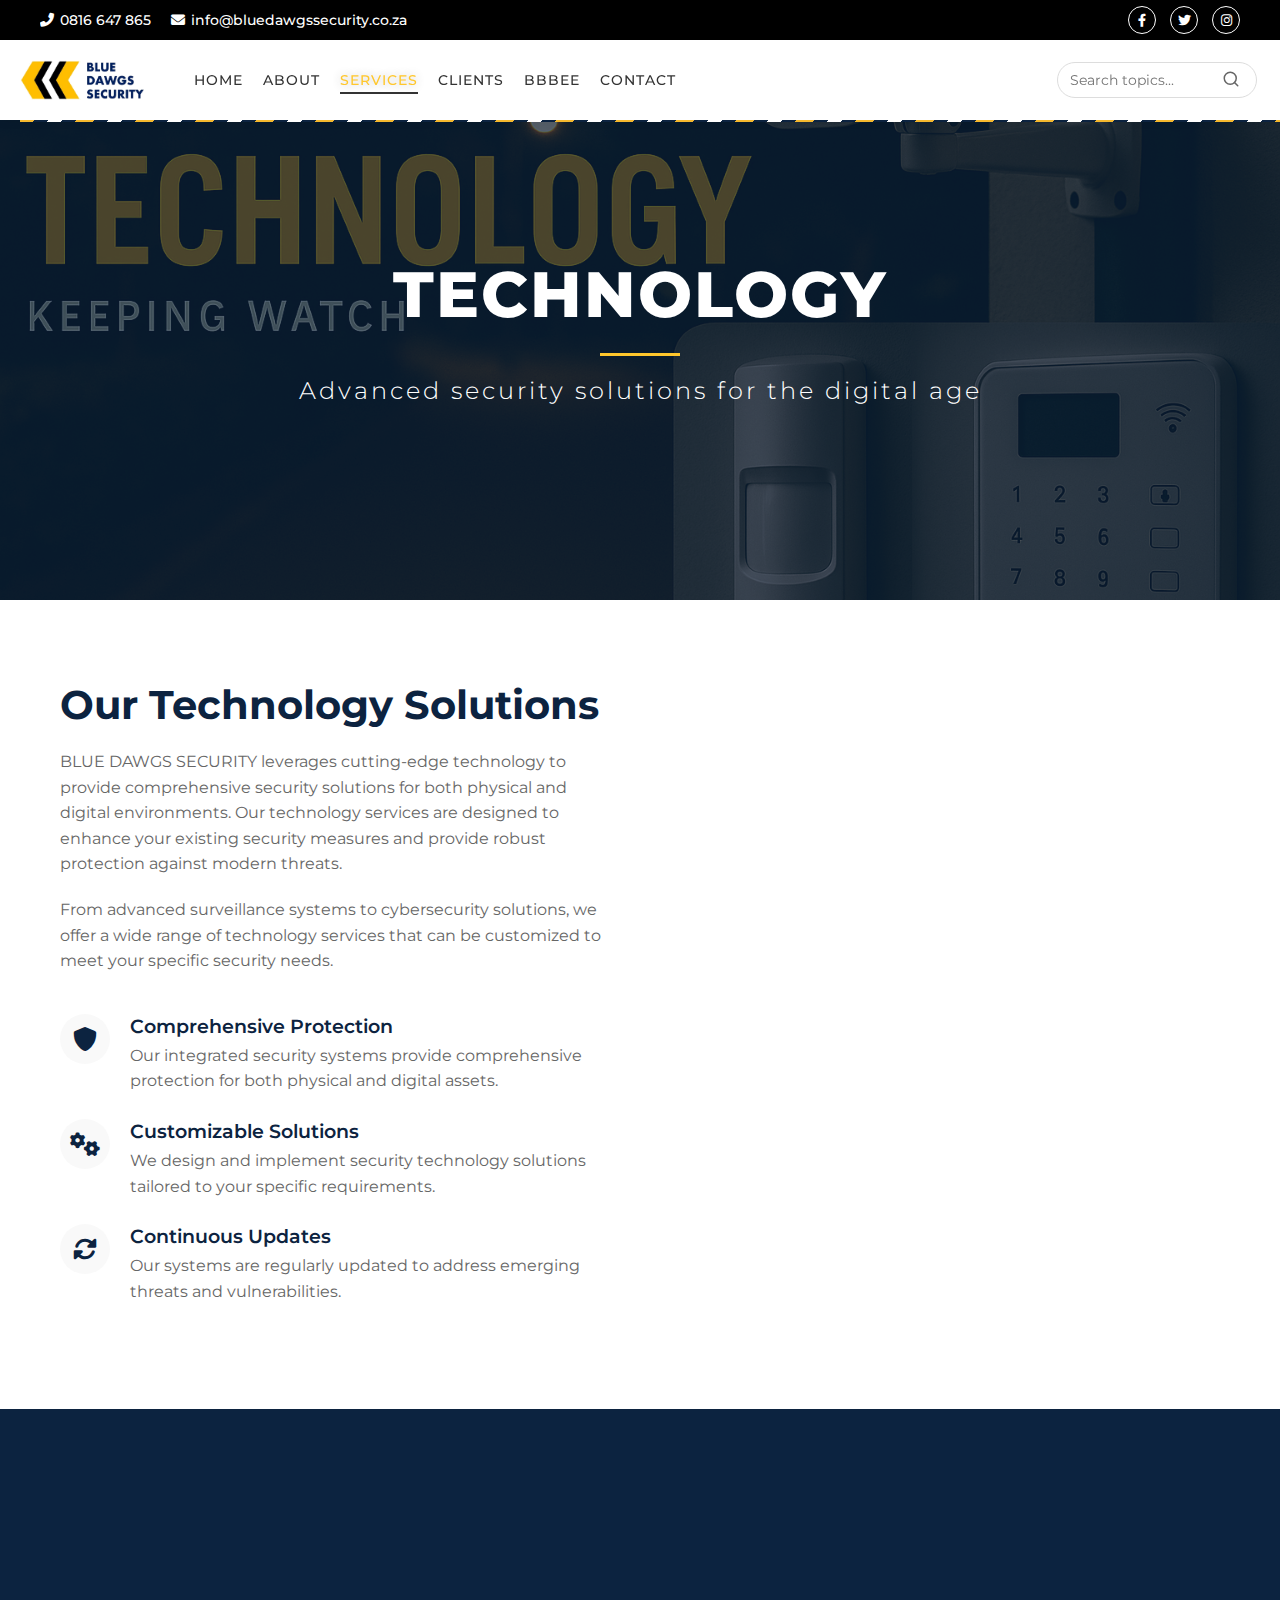
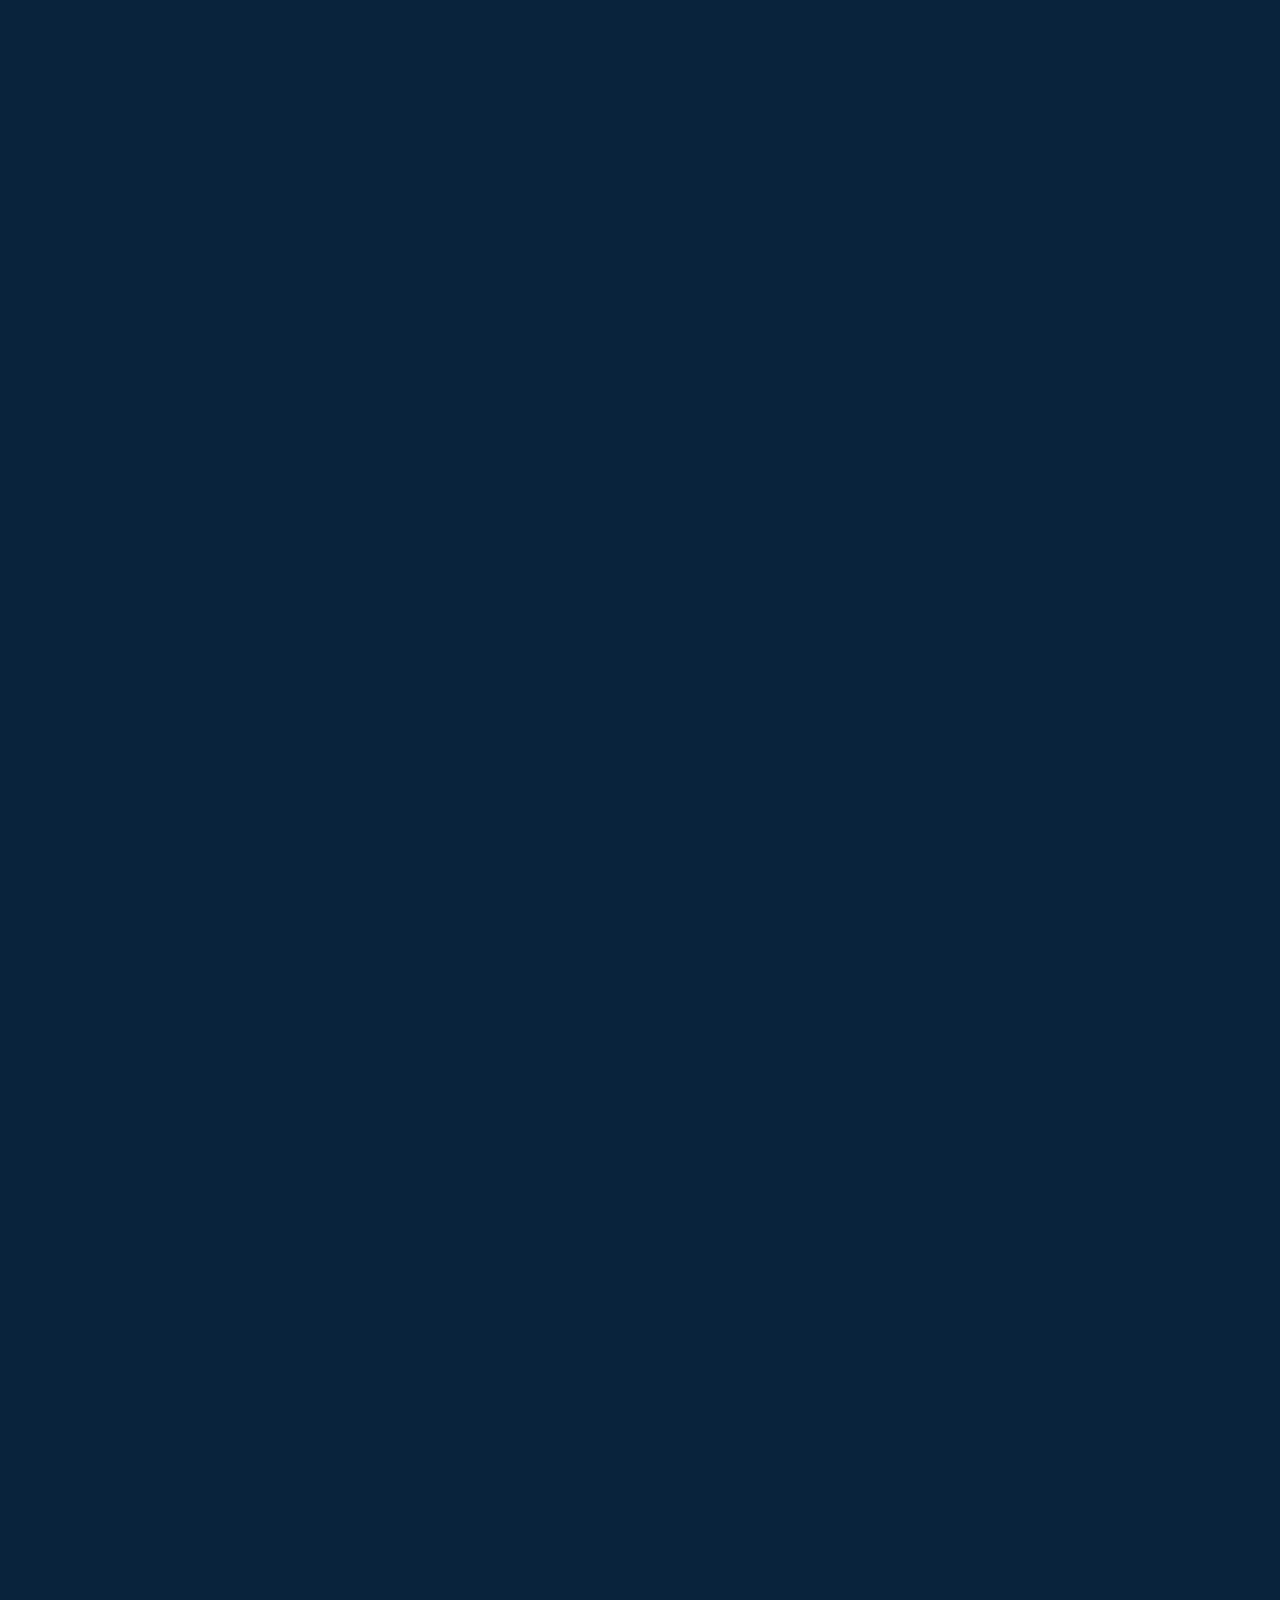
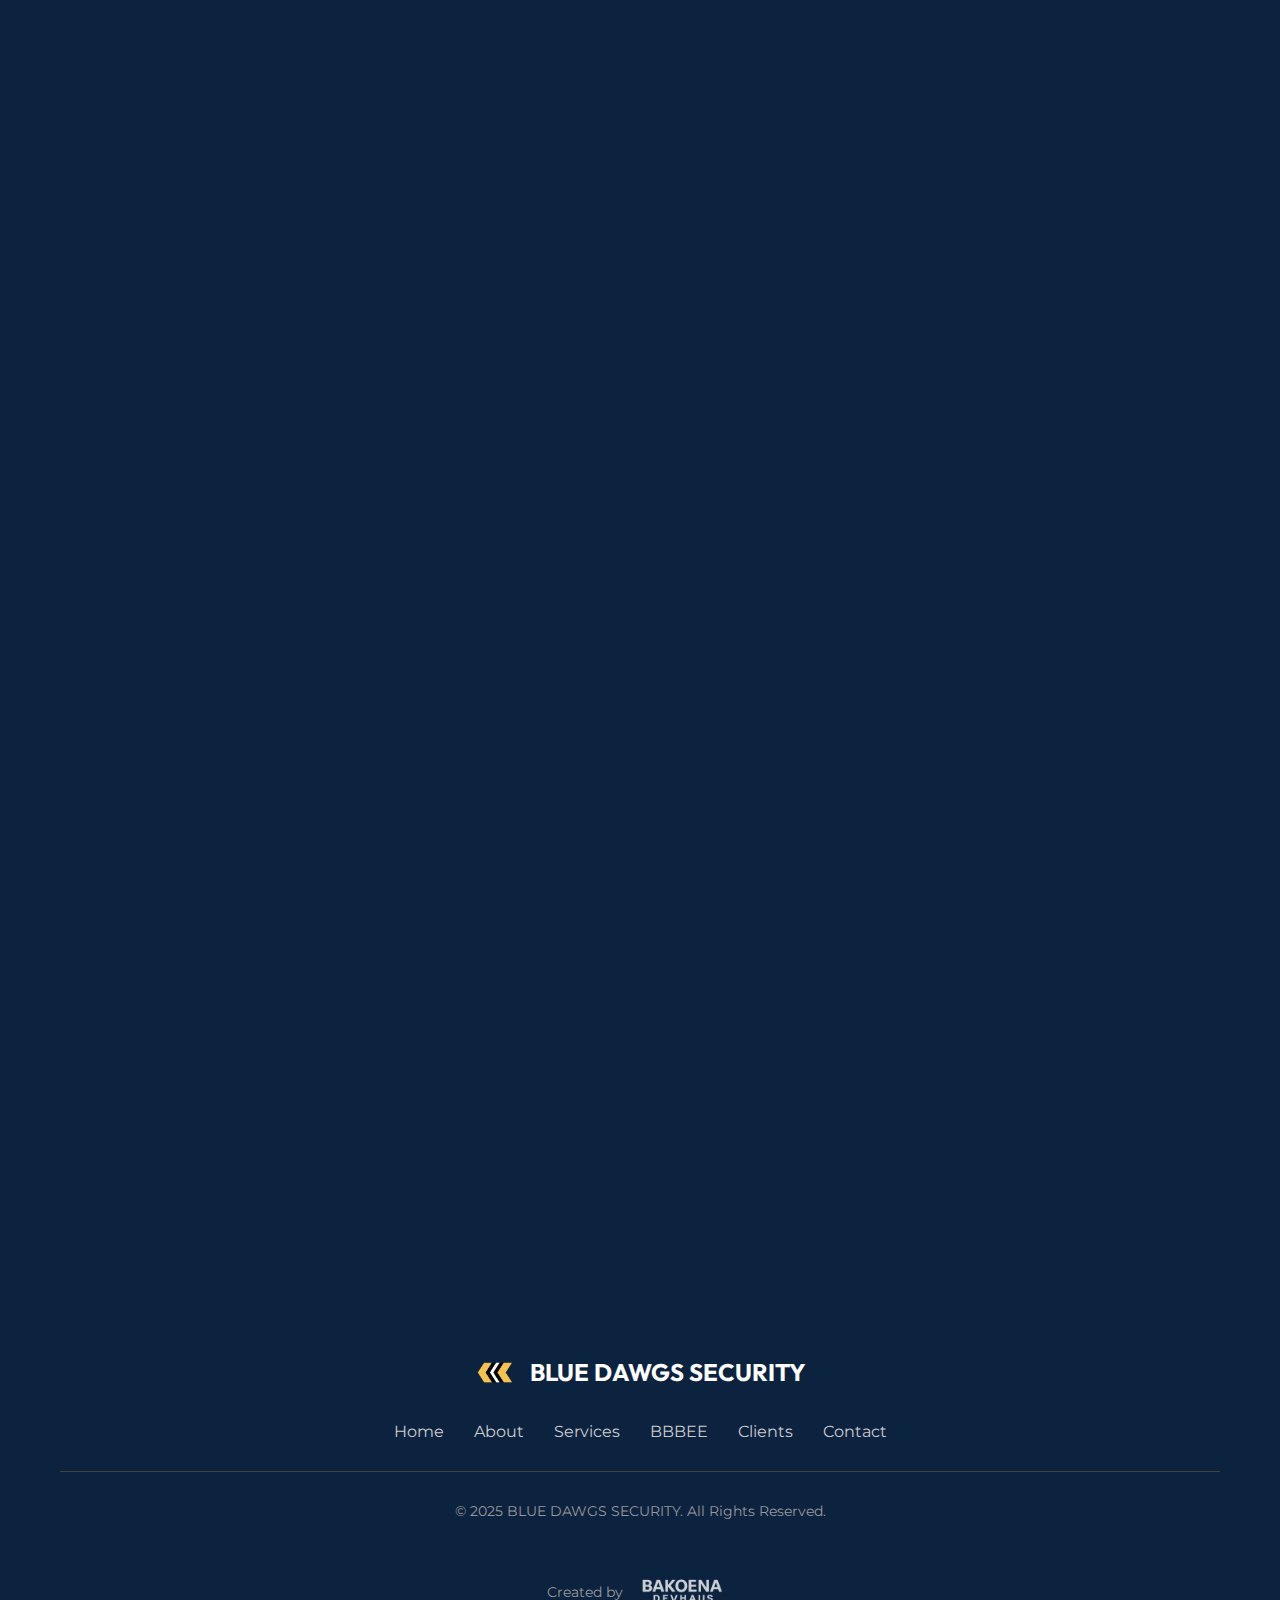
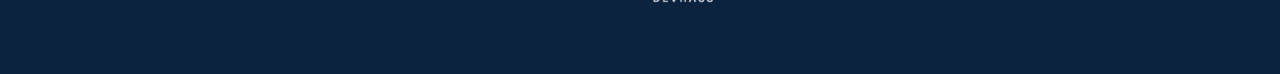
<file: technology.html>
<!DOCTYPE html>
<html lang="en">
<head>
    <meta charset="UTF-8">
    <meta name="viewport" content="width=device-width, initial-scale=1.0">
    <title>Technology - BLUE DAWGS SECURITY</title>
    <link rel="stylesheet" href="styles.css">
    <link rel="stylesheet" href="service-pages.css">
    <link href="https://fonts.googleapis.com/css2?family=Montserrat:wght@300;400;500;600;700;800&display=swap" rel="stylesheet">
    <link rel="stylesheet" href="https://cdnjs.cloudflare.com/ajax/libs/font-awesome/6.0.0-beta3/css/all.min.css">
    <link rel="preconnect" href="https://fonts.googleapis.com">
<link rel="preconnect" href="https://fonts.gstatic.com" crossorigin>
<link href="https://fonts.googleapis.com/css2?family=Outfit:wght@100..900&display=swap" rel="stylesheet">
    <style>
    /* Search container styles */
    .search-container {
        position: relative;
        display: flex;
        align-items: center;
        margin-left: auto;
        margin-right: 20px;
    }

    #searchInput {
        width: 200px;
        padding: 8px 12px;
        border: 1px solid #ddd;
        border-radius: 20px;
        font-family: 'Montserrat', sans-serif;
        font-size: 14px;
        transition: all 0.3s ease;
    }

    #searchInput:focus {
        outline: none;
        width: 250px;
        border-color: #0C2340;
        box-shadow: 0 0 0 2px rgba(12, 35, 64, 0.1);
    }

    #searchButton {
        background: none;
        border: none;
        cursor: pointer;
        margin-left: -35px;
        color: #666;
        transition: color 0.3s ease;
    }

    #searchButton:hover {
        color: #0C2340;
    }

    .search-results {
        position: absolute;
        top: 100%;
        left: 0;
        width: 100%;
        max-height: 300px;
        overflow-y: auto;
        background-color: white;
        border-radius: 5px;
        box-shadow: 0 5px 15px rgba(0, 0, 0, 0.1);
        z-index: 1000;
        display: none;
    }

    .search-result-item {
        padding: 10px 15px;
        cursor: pointer;
        border-bottom: 1px solid #f0f0f0;
        transition: background-color 0.2s ease;
    }

    .search-result-item:hover {
        background-color: #f9f9f9;
    }

    .search-result-item.active {
        background-color: #f0f0f0;
    }

    .highlight {
        background-color: rgba(255, 199, 44, 0.3);
        padding: 0 2px;
    }

    /* Responsive search styles */
    @media (max-width: 768px) {
        .search-container {
            position: absolute;
            right: 60px;
            top: 15px;
        }
        
        #searchInput {
            width: 0;
            padding: 8px 0;
            border: none;
            opacity: 0;
            pointer-events: none;
        }
        
        .search-container.active #searchInput {
            width: 150px;
            padding: 8px 12px;
            border: 1px solid #ddd;
            opacity: 1;
            pointer-events: all;
        }
        
        #searchButton {
            margin-left: 0;
            background-color: transparent;
            width: 30px;
            height: 30px;
            display: flex;
            align-items: center;
            justify-content: center;
            z-index: 10;
        }
        
        .search-results {
            width: 200px;
            right: 0;
            left: auto;
        }
    }
</style>
</head>
<body>
    <div class="top-contact-bar">
  <div class="top-left">
    <span><i class="fas fa-phone-alt"></i> <a href="tel:+27816647865">0816 647 865</a></span>
    <span><i class="fas fa-envelope"></i> <a href="mailto:info@bluedawgssecurity.co.za">info@bluedawgssecurity.co.za</a></span>
  </div>
  <div class="top-right">
    <a href="#"><i class="fab fa-facebook-f"></i></a>
    <a href="https://x.com/bluedawgssecure?s=11"><i class="fab fa-twitter"></i></a>
    <a href="https://www.instagram.com/bluedawgssecure?igsh=MW4wOXZnemp2amdpZA=="><i class="fab fa-instagram"></i></a>
  </div>
</div>
    <div class="container">
        <!-- Left Vertical Navigation -->
        <nav class="vertical-nav">
           <img src="BDS-logo-cropped.png" alt="Logo" id="BDS-logo">
            <div class="nav-links">
                <div class="nav-item" data-section="home">
                    <a href="index.html" class="rotated-text">HOME</a>
                    <div class="nav-line"></div>
                </div>
                <div class="nav-item" data-section="about">
                    <a href="index.html#about" class="rotated-text">ABOUT</a>
                    <div class="nav-line"></div>
                </div>
                <div class="nav-item has-dropdown active" data-section="services">
                    <a href="index.html#services" class="rotated-text">SERVICES</a>
                    <div class="nav-line"></div>
                    <div class="dropdown-menu horizontal perpendicular">
                        <a href="armed-reaction.html" class="dropdown-item">Armed Reaction</a>
                        <a href="guarding.html" class="dropdown-item">Guarding</a>
                        <a href="technology.html" class="dropdown-item">Technology</a>
                    </div>

                </div>
              
                <div class="nav-item" data-section="clients">
                    <a href="index.html#clients" class="rotated-text">CLIENTS</a>
                    <div class="nav-line"></div>
                </div>  
                <div class="nav-item" data-section="bbbee">
    <a href="index.html#bbbee" class="rotated-text">BBBEE</a>
    <div class="nav-line"></div>
</div>
                <div class="nav-item" data-section="contact">
                    <a href="index.html#contact" class="rotated-text">CONTACT</a>
                    <div class="nav-line"></div>
                </div>
            </div>
          
<!-- Search Container -->
<div class="search-container">
    <input type="text" id="searchInput" placeholder="Search topics..." autocomplete="off">
    <button id="searchButton">
        <svg xmlns="http://www.w3.org/2000/svg" width="18" height="18" viewBox="0 0 24 24" fill="none" stroke="currentColor" stroke-width="2" stroke-linecap="round" stroke-linejoin="round" class="search-icon"><circle cx="11" cy="11" r="8"></circle><line x1="21" y1="21" x2="16.65" y2="16.65"></line></svg>
    </button>
    <div id="searchResults" class="search-results"></div>
</div>
  <div class="hamburger-menu">
                <div class="hamburger-icon">
                    <span></span>
                    <span></span>
                    <span></span>
                </div>
            </div>
            <div class="nav-bezel">
                <div class="arrow-pattern"></div>
            </div>
        </nav>

        <!-- Mobile Navigation Overlay -->
        <div class="mobile-nav-overlay">
            <div class="mobile-nav-content">
                <div class="mobile-nav-header">
                    <div class="mobile-logo">
                        <img src="logo2.png" alt="Logo">
                        <span>BLUE DAWGS SECURITY</span>
                    </div>
                    <div class="mobile-close">
                        <i class="fas fa-times"></i>
                    </div>
                </div>
                <div class="mobile-nav-links">
                    <a href="index.html" class="mobile-nav-item" data-section="home">HOME</a>
                    <a href="index.html#about" class="mobile-nav-item" data-section="about">ABOUT</a>
                    <div class="mobile-nav-dropdown">
  <div class="mobile-nav-item mobile-dropdown-toggle" data-section="services">
    SERVICES <span class="dropdown-icon">▼</span>
  </div>
  <div class="mobile-dropdown-content">
    <a href="armed-reaction.html" class="mobile-dropdown-item">Armed Reaction</a>
    <a href="guarding.html" class="mobile-dropdown-item">Guarding</a>
    <a href="technology.html" class="mobile-dropdown-item">Technology</a>
  </div>
</div>
<a href="bbbee.html" class="mobile-nav-item" data-section="bbbee">BBBEE</a>

                    <a href="index.html#clients" class="mobile-nav-item" data-section="clients">CLIENTS</a>
                    <a href="index.html#contact" class="mobile-nav-item" data-section="contact">CONTACT</a>
                </div>
            </div>
        </div>

        <!-- Main Content -->
        <main class="main-content">
            <!-- Hero Section -->
            <section class="service-hero-section section">
                <div class="service-hero-content">
                    <h1 class="service-title">TECHNOLOGY</h1>
                    <div class="service-line"></div>
                    <p class="service-subtitle">Advanced security solutions for the digital age</p>
                </div>
                <div class="service-hero-image" style="background-image: url('technology.png')"></div>
            </section>

            <!-- Service Overview -->
            <section class="service-overview-section section">
                <div class="section-content">
                    <div class="service-overview-grid">
                        <div class="service-overview-text">
                            <h2>Our Technology Solutions</h2>
                            <p>BLUE DAWGS SECURITY leverages cutting-edge technology to provide comprehensive security solutions for both physical and digital environments. Our technology services are designed to enhance your existing security measures and provide robust protection against modern threats.</p>
                            <p>From advanced surveillance systems to cybersecurity solutions, we offer a wide range of technology services that can be customized to meet your specific security needs.</p>
                            <div class="service-highlights">
                                <div class="highlight-item">
                                    <div class="highlight-icon">
                                        <i class="fas fa-shield-alt"></i>
                                    </div>
                                    <div class="highlight-text">
                                        <h3>Comprehensive Protection</h3>
                                        <p>Our integrated security systems provide comprehensive protection for both physical and digital assets.</p>
                                    </div>
                                </div>
                                <div class="highlight-item">
                                    <div class="highlight-icon">
                                        <i class="fas fa-cogs"></i>
                                    </div>
                                    <div class="highlight-text">
                                        <h3>Customizable Solutions</h3>
                                        <p>We design and implement security technology solutions tailored to your specific requirements.</p>
                                    </div>
                                </div>
                                <div class="highlight-item">
                                    <div class="highlight-icon">
                                        <i class="fas fa-sync-alt"></i>
                                    </div>
                                    <div class="highlight-text">
                                        <h3>Continuous Updates</h3>
                                        <p>Our systems are regularly updated to address emerging threats and vulnerabilities.</p>
                                    </div>
                                </div>
                            </div>
                        </div>
                        <!--<div class="service-overview-image">
                            <img src="https://images.unsplash.com/photo-1563770660941-10a63607692e?ixlib=rb-1.2.1&auto=format&fit=crop&w=1350&q=80" alt="Security Technology">
                        </div>-->
                    </div>
                </div>
            </section>

            <!-- Technology Solutions -->
            <section class="tech-solutions-section section">
                <div class="section-content">
                    <div class="section-header">
                        <h2>OUR TECHNOLOGY SOLUTIONS</h2>
                        <div class="section-line"></div>
                    </div>
                    <div class="tech-solutions-grid">
                        <div class="tech-solution-card">
                            <div class="tech-solution-icon">
                                <i class="fas fa-video"></i>
                            </div>
                            <h3>Surveillance Systems</h3>
                            <div class="tech-solution-content">
                                <p>Our advanced CCTV and surveillance systems provide comprehensive monitoring of your premises, with features including:</p>
                                <ul>
                                    <li>High-definition cameras with night vision</li>
                                    <li>Remote monitoring capabilities</li>
                                    <li>Motion detection and alerts</li>
                                    <li>Video analytics for behavior recognition</li>
                                    <li>Secure cloud storage for footage</li>
                                </ul>
                            </div>
                        </div>
                        <div class="tech-solution-card">
                            <div class="tech-solution-icon">
                                <i class="fas fa-bell"></i>
                            </div>
                            <h3>Alarm Systems</h3>
                            <div class="tech-solution-content">
                                <p>Our state-of-the-art alarm systems provide immediate notification of security breaches, featuring:</p>
                                <ul>
                                    <li>Perimeter and interior protection</li>
                                    <li>Silent and audible alarm options</li>
                                    <li>Integration with our control room</li>
                                    <li>Mobile alerts and notifications</li>
                                    <li>Backup power systems</li>
                                </ul>
                            </div>
                        </div>
                        <div class="tech-solution-card">
                            <div class="tech-solution-icon">
                                <i class="fas fa-door-closed"></i>
                            </div>
                            <h3>Access Control</h3>
                            <div class="tech-solution-content">
                                <p>Our access control systems regulate who can enter your premises and when, with features including:</p>
                                <ul>
                                    <li>Keycard, biometric, and mobile access options</li>
                                    <li>Time-based access restrictions</li>
                                    <li>Visitor management systems</li>
                                    <li>Integration with HR systems</li>
                                    <li>Detailed access logs and reporting</li>
                                </ul>
                            </div>
                        </div>
                       <!-- <div class="tech-solution-card">
                            <div class="tech-solution-icon">
                                <i class="fas fa-laptop-code"></i>
                            </div>
                            <h3>Cybersecurity</h3>
                            <div class="tech-solution-content">
                                <p>Our cybersecurity solutions protect your digital assets from online threats, featuring:</p>
                                <ul>
                                    <li>Network security assessments</li>
                                    <li>Firewall implementation and management</li>
                                    <li>Intrusion detection and prevention</li>
                                    <li>Data encryption services</li>
                                    <li>Employee security awareness training</li>
                                </ul>
                            </div>
                        </div>-->
                        <!--<div class="tech-solution-card">
                            <div class="tech-solution-icon">
                                <i class="fas fa-mobile-alt"></i>
                            </div>
                            <h3>Mobile Security Apps</h3>
                            <div class="tech-solution-content">
                                <p>Our mobile security applications keep you connected to your security systems, with features including:</p>
                                <ul>
                                    <li>Real-time monitoring of security systems</li>
                                    <li>Instant alerts and notifications</li>
                                    <li>Remote system control</li>
                                    <li>Panic button functionality</li>
                                    <li>GPS tracking for personnel</li>
                                </ul>
                            </div>
                        </div>-->
                        <div class="tech-solution-card">
                            <div class="tech-solution-icon">
                                <i class="fas fa-server"></i>
                            </div>
                            <h3>Integrated Security Systems</h3>
                            <div class="tech-solution-content">
                                <p>Our integrated security platforms combine multiple systems for comprehensive protection, featuring:</p>
                                <ul>
                                    <li>Centralized management interface</li>
                                    <li>Cross-system automation</li>
                                    <li>Unified reporting and analytics</li>
                                    <li>Scalable architecture</li>
                                    <li>API integration with existing systems</li>
                                </ul>
                            </div>
                        </div>
                    </div>
                </div>
            </section>

            <!-- Implementation Process -->
            <section class="implementation-section section">
                <div class="section-content">
                    <div class="section-header">
                        <h2>OUR IMPLEMENTATION PROCESS</h2>
                        <div class="section-line"></div>
                    </div>
                    <div class="implementation-process">
                        <div class="process-step">
                            <div class="step-number">01</div>
                            <div class="step-content">
                                <h3>Assessment</h3>
                                <p>We conduct a thorough assessment of your current security infrastructure and identify potential vulnerabilities and areas for improvement.</p>
                            </div>
                        </div>
                        <div class="process-step">
                            <div class="step-number">02</div>
                            <div class="step-content">
                                <h3>Design</h3>
                                <p>Our security experts design a customized technology solution that addresses your specific security needs and integrates with your existing systems.</p>
                            </div>
                        </div>
                        <div class="process-step">
                            <div class="step-number">03</div>
                            <div class="step-content">
                                <h3>Installation</h3>
                                <p>Our technical team installs and configures all security systems according to the approved design specifications.</p>
                            </div>
                        </div>
                        <div class="process-step">
                            <div class="step-number">04</div>
                            <div class="step-content">
                                <h3>Testing</h3>
                                <p>We conduct comprehensive testing of all installed systems to ensure they function correctly and meet all security requirements.</p>
                            </div>
                        </div>
                        <div class="process-step">
                            <div class="step-number">05</div>
                            <div class="step-content">
                                <h3>Training</h3>
                                <p>We provide thorough training for your staff on how to use and manage the new security systems effectively.</p>
                            </div>
                        </div>
                        <div class="process-step">
                            <div class="step-number">06</div>
                            <div class="step-content">
                                <h3>Maintenance</h3>
                                <p>We offer ongoing maintenance and support services to ensure your security systems remain effective and up-to-date.</p>
                            </div>
                        </div>
                    </div>
                </div>
            </section>

            <!-- Technology Benefits -->
            <section class="tech-benefits-section section">
                <div class="section-content">
                    <div class="section-header">
                        <h2>BENEFITS OF OUR TECHNOLOGY</h2>
                        <div class="section-line"></div>
                    </div>
                    <div class="benefits-grid">
                        <div class="benefit-card">
                            <div class="benefit-icon">
                                <i class="fas fa-eye"></i>
                            </div>
                            <h3>Enhanced Visibility</h3>
                            <p>Our technology solutions provide comprehensive visibility of your security environment, allowing you to monitor and respond to incidents in real-time.</p>
                        </div>
                        <div class="benefit-card">
                            <div class="benefit-icon">
                                <i class="fas fa-chart-line"></i>
                            </div>
                            <h3>Improved Efficiency</h3>
                            <p>Automation and integration of security systems reduce manual processes and improve operational efficiency.</p>
                        </div>
                        <div class="benefit-card">
                            <div class="benefit-icon">
                                <i class="fas fa-hand-holding-usd"></i>
                            </div>
                            <h3>Cost Reduction</h3>
                            <p>Advanced technology can reduce the need for physical security personnel and minimize losses from security incidents.</p>
                        </div>
                        <div class="benefit-card">
                            <div class="benefit-icon">
                                <i class="fas fa-chart-pie"></i>
                            </div>
                            <h3>Data-Driven Insights</h3>
                            <p>Our systems provide valuable data and analytics that can help you make informed security decisions.</p>
                        </div>
                        <div class="benefit-card">
                            <div class="benefit-icon">
                                <i class="fas fa-shield-alt"></i>
                            </div>
                            <h3>Comprehensive Protection</h3>
                            <p>Our integrated approach ensures protection against both physical and digital threats.</p>
                        </div>
                        <div class="benefit-card">
                            <div class="benefit-icon">
                                <i class="fas fa-expand-arrows-alt"></i>
                            </div>
                            <h3>Scalability</h3>
                            <p>Our technology solutions can grow and adapt as your security needs evolve.</p>
                        </div>
                    </div>
                </div>
            </section>

            <!-- CTA Section -->
            <section class="cta-section section">
                <div class="section-content">
                    <div class="cta-container">
                        <h2>Ready to upgrade your security technology?</h2>
                        <p>Contact us today to discuss how our advanced technology solutions can enhance your security posture and protect your assets.</p>
                        <a href="index.html#contact" class="cta-button">Contact Us Now</a>
                    </div>
                </div>
            </section>

            <!-- Footer -->
            <footer class="footer">
                <div class="footer-content">
                    <div class="footer-logo">
                        <img src="logo2.png" alt="Blue Dawgs Security Logo">
                        <h3>BLUE DAWGS SECURITY</h3>
                    </div>
                    <div class="footer-links">
                        <a href="index.html">Home</a>
                        <a href="index.html#about">About</a>
                        <a href="index.html#services">Services</a>
                        <a href="#bbbee">BBBEE</a>
                        <a href="index.html#clients">Clients</a>
                        <a href="index.html#contact">Contact</a>
                    </div>
                    <div class="footer-copyright">
                        <p>&copy; 2025 BLUE DAWGS SECURITY. All Rights Reserved.</p>
                        <div class="created-by">
                            <p>Created by</p>
                            <a  href="https://leez-wrld.github.io/new-porfolio/"><img src="bakoena devhaus.png" alt="Bakoena Devhaus Logo"></a>
                        </div>
                    </div>
                </div>
            </footer>
        </main>
    </div>
<!-- Back to Top Button -->
<button id="back-to-top" aria-label="Back to top">
    <i class="fas fa-chevron-up"></i>
</button>
    <script>
        document.addEventListener('DOMContentLoaded', function() {
            // Mobile menu toggle
            const hamburger = document.querySelector('.hamburger-menu');
            const mobileNavOverlay = document.querySelector('.mobile-nav-overlay');
            const mobileClose = document.querySelector('.mobile-close');
            
            hamburger.addEventListener('click', () => {
                mobileNavOverlay.classList.add('active');
            });
            
            mobileClose.addEventListener('click', () => {
                mobileNavOverlay.classList.remove('active');
            });
            
            // Mobile dropdown toggle
            const mobileDropdown = document.querySelector('.mobile-nav-dropdown');
            
            document.querySelectorAll('.mobile-dropdown-toggle').forEach(toggle => {
  toggle.addEventListener('click', (e) => {
    e.preventDefault();
    e.stopPropagation();
    toggle.parentElement.classList.toggle('active');
  });
});

            
            const servicesNavItem = document.querySelector('.nav-item.has-dropdown');

            // Toggle dropdown on click
            servicesNavItem.addEventListener('click', function (e) {
                e.stopPropagation(); // Prevent bubbling to document
                this.classList.toggle('dropdown-active');
            });

            // Prevent dropdown links from closing the menu when clicked
            const dropdownItems = document.querySelectorAll('.dropdown-item');
            dropdownItems.forEach(item => {
                item.addEventListener('click', function (e) {
                    e.stopPropagation();
                });
            });

            // Click outside to close
            document.addEventListener('click', function (e) {
                if (!servicesNavItem.contains(e.target)) {
                    servicesNavItem.classList.remove('dropdown-active');
                }
            });
            
            // Intersection Observer for animations
            const observer = new IntersectionObserver((entries) => {
                entries.forEach(entry => {
                    if (entry.isIntersecting) {
                        // Add animation class to the section
                        entry.target.classList.add('animate-in');
                    }
                });
            }, { threshold: 0.2 });
            
            // Observe all sections
            document.querySelectorAll('.section').forEach(section => {
                observer.observe(section);
            });
        });
        // Search functionality
// Sample topics - replace with your actual content
const topics = [
    { title: "About Us", content: "Learn about our company history and mission", url: "index.html#about" },
    { title: "Services", content: "Explore our professional security services and solutions", url: "index.html#services" },
    { title: "Armed Reaction", content: "Reliable and effective response to crime prevention", url: "armed-reaction.html" },
    { title: "Guarding", content: "Expert security guarding across various industries", url: "guarding.html" },
    { title: "Technology", content: "Technical services that allow cyber crime resistance", url: "technology.html" },
    { title: "Clients", content: "See what our clients say about our security services", url: "index.html#clients" },
    { title: "Contact", content: "Get in touch with our security team", url: "index.html#contact" },
    { title: "Security Solutions", content: "Comprehensive security solutions for businesses and homes", url: "index.html#services" },
    { title: "24/7 Support", content: "Round-the-clock security support and monitoring", url: "index.html#about" },
    { title: "Protection Services", content: "Professional protection services for individuals and businesses", url: "index.html#services" }
];

const searchInput = document.getElementById('searchInput');
const searchButton = document.getElementById('searchButton');
const searchResults = document.getElementById('searchResults');
const searchContainer = document.querySelector('.search-container');

// Function to perform search
function performSearch() {
    const query = searchInput.value.trim().toLowerCase();
    
    if (query.length < 2) {
        searchResults.style.display = 'none';
        return;
    }
    
    // Filter topics based on search query
    const results = topics.filter(topic => {
        return topic.title.toLowerCase().includes(query) || 
            topic.content.toLowerCase().includes(query);
    });
    
    // Display results
    displayResults(results, query);
}

// Function to display search results
function displayResults(results, query) {
    searchResults.innerHTML = '';
    
    if (results.length === 0) {
        searchResults.innerHTML = '<div class="search-result-item">No results found</div>';
        searchResults.style.display = 'block';
        return;
    }
    
    results.forEach(result => {
        const resultItem = document.createElement('div');
        resultItem.className = 'search-result-item';
        
        // Highlight matching text
        const titleHighlighted = highlightMatch(result.title, query);
        const contentHighlighted = highlightMatch(result.content, query);
        
        resultItem.innerHTML = `
            <div><strong>${titleHighlighted}</strong></div>
            <div class="result-content">${contentHighlighted}</div>
        `;
        
        // Add click event to navigate to the topic
        resultItem.addEventListener('click', function() {
            window.location.href = result.url;
            searchResults.style.display = 'none';
            searchInput.value = '';
            if (window.innerWidth <= 768) {
                searchContainer.classList.remove('active');
            }
        });
        
        searchResults.appendChild(resultItem);
    });
    
    searchResults.style.display = 'block';
}

// Function to highlight matching text
function highlightMatch(text, query) {
    const regex = new RegExp(`(${query})`, 'gi');
    return text.replace(regex, '<span class="highlight">$1</span>');
}

// Event listeners
searchInput.addEventListener('input', performSearch);

searchButton.addEventListener('click', function(e) {
    e.preventDefault();
    if (window.innerWidth <= 768) {
        searchContainer.classList.toggle('active');
        if (searchContainer.classList.contains('active')) {
            setTimeout(() => {
                searchInput.focus();
            }, 300);
        } else {
            searchResults.style.display = 'none';
        }
    } else {
        performSearch();
    }
});

// Close search results when clicking outside
document.addEventListener('click', function(event) {
    if (!searchContainer.contains(event.target)) {
        searchResults.style.display = 'none';
        if (window.innerWidth <= 768) {
            searchContainer.classList.remove('active');
        }
    }
});

// Handle keyboard navigation in search results
searchInput.addEventListener('keydown', function(e) {
    if (searchResults.style.display === 'block') {
        const items = searchResults.querySelectorAll('.search-result-item');
        const activeItem = searchResults.querySelector('.search-result-item.active');
        
        if (e.key === 'ArrowDown') {
            e.preventDefault();
            if (!activeItem) {
                items[0].classList.add('active');
            } else {
                const nextItem = activeItem.nextElementSibling;
                if (nextItem) {
                    activeItem.classList.remove('active');
                    nextItem.classList.add('active');
                }
            }
        } else if (e.key === 'ArrowUp') {
            e.preventDefault();
            if (activeItem) {
                const prevItem = activeItem.previousElementSibling;
                if (prevItem) {
                    activeItem.classList.remove('active');
                    prevItem.classList.add('active');
                }
            }
        } else if (e.key === 'Enter') {
            e.preventDefault();
            if (activeItem) {
                activeItem.click();
            }
        } else if (e.key === 'Escape') {
            searchResults.style.display = 'none';
            if (window.innerWidth <= 768) {
                searchContainer.classList.remove('active');
            }
        }
    }
});

document.addEventListener("DOMContentLoaded", () => {
  const searchInput = document.getElementById("searchInput");
  const searchResults = document.getElementById("searchResults");

  let searchData = [];

  // Load search data once
  fetch("search-data.json")
    .then(response => response.json())
    .then(data => { searchData = data; });

  searchInput.addEventListener("input", () => {
    const query = searchInput.value.trim().toLowerCase();
    if (query.length < 2) {
      searchResults.style.display = "none";
      return;
    }

    const filtered = searchData.filter(item =>
      item.title.toLowerCase().includes(query) ||
      item.content.toLowerCase().includes(query)
    );

    showResults(filtered, query);
  });

  function showResults(results, query) {
    searchResults.innerHTML = "";
    if (results.length === 0) {
      searchResults.innerHTML = "<div class='search-result-item'>No results found</div>";
      searchResults.style.display = "block";
      return;
    }

    results.forEach(item => {
      const div = document.createElement("div");
      div.className = "search-result-item";
      div.innerHTML = `<strong>${highlight(item.title, query)}</strong><br><span>${highlight(item.content, query)}</span>`;
      div.addEventListener("click", () => window.location.href = item.url);
      searchResults.appendChild(div);
    });

    searchResults.style.display = "block";
  }

  function highlight(text, query) {
    return text.replace(new RegExp(query, "gi"), match => `<span class="highlight">${match}</span>`);
  }
});

    </script>
</body>
</html>
</file>
<file: service-pages.css>
/* Service Pages Styles */
.service-hero-section {
  height: 60vh;
  position: relative;
  background-color: #0c2340;
  overflow: hidden;
  display: flex;
  align-items: center;
  justify-content: center;
}

.service-hero-content {
  text-align: center;
  color: white;
  z-index: 5;
  padding: 0 20px;
  position: relative;
}

.service-title {
  font-size: 4rem;
  font-weight: 800;
  margin-bottom: 20px;
  letter-spacing: 2px;
}

.service-line {
  width: 80px;
  height: 3px;
  background-color: #ffc72c;
  margin: 0 auto 20px;
}

.service-subtitle {
  font-size: 1.5rem;
  font-weight: 300;
  letter-spacing: 3px;
}

.service-hero-image {
  position: absolute;
  top: 0;
  left: 0;
  width: 100%;
  height: 100%;
  background-size: cover;
  background-position: center;
  opacity: 0.3;
}

.service-overview-section {
  background-color: white;
  padding: 80px 0;
}

.service-overview-grid {
  display: grid;
  grid-template-columns: 1fr 1fr;
  gap: 50px;
  align-items: center;
}

.service-overview-text h2 {
  font-size: 2.5rem;
  margin-bottom: 20px;
  font-weight: 700;
  color: #0c2340;
}

.service-overview-text p {
  margin-bottom: 20px;
  line-height: 1.6;
  color: #666;
}

.service-highlights {
  margin-top: 40px;
}

.highlight-item {
  display: flex;
  align-items: flex-start;
  margin-bottom: 25px;
}

.highlight-icon {
  flex: 0 0 50px;
  height: 50px;
  background-color: #f9f9f9;
  border-radius: 50%;
  display: flex;
  align-items: center;
  justify-content: center;
  margin-right: 20px;
  color: #0c2340;
  font-size: 1.5rem;
}

.highlight-text h3 {
  font-size: 1.2rem;
  margin-bottom: 5px;
  font-weight: 600;
  color: #0c2340;
}

.highlight-text p {
  margin-bottom: 0;
  color: #666;
}

.service-overview-image img {
  width: 100%;
  height: auto;
  border-radius: 10px;
  box-shadow: 0 10px 30px rgba(0, 0, 0, 0.1);
}

.service-features-section {
  background-color: #f9f9f9;
  padding: 80px 0;
}

.features-grid {
  display: grid;
  grid-template-columns: repeat(3, 1fr);
  gap: 30px;
}

.feature-card {
  background-color: white;
  padding: 40px 30px;
  border-radius: 10px;
  text-align: center;
  transition: transform 0.3s ease, box-shadow 0.3s ease;
}

.feature-card:hover {
  transform: translateY(-10px);
  box-shadow: 0 15px 30px rgba(0, 0, 0, 0.1);
}

.feature-icon {
  font-size: 2.5rem;
  margin-bottom: 20px;
  color: #ffc72c;
}

.feature-card h3 {
  font-size: 1.3rem;
  margin-bottom: 15px;
  font-weight: 600;
  color: #0c2340;
}

.feature-card p {
  color: #666;
  line-height: 1.6;
}

.how-it-works-section {
  background-color: white;
  padding: 80px 0;
}

.process-steps {
  display: grid;
  grid-template-columns: repeat(3, 1fr);
  gap: 30px;
}

.process-step {
  display: flex;
  align-items: flex-start;
}

.step-number {
  flex: 0 0 60px;
  font-size: 2.5rem;
  font-weight: 800;
  color: #ffc72c;
  line-height: 1;
}

.step-content h3 {
  font-size: 1.3rem;
  margin-bottom: 10px;
  font-weight: 600;
  color: #0c2340;
}

.step-content p {
  color: #666;
  line-height: 1.6;
}

.cta-section {
  background-color: #0c2340;
  padding: 80px 0;
  color: white;
}

.cta-container {
  text-align: center;
  max-width: 800px;
  margin: 0 auto;
}

.cta-container h2 {
  font-size: 2.5rem;
  margin-bottom: 20px;
  font-weight: 700;
}

.cta-container p {
  font-size: 1.2rem;
  margin-bottom: 30px;
  color: #ccc;
}

.cta-button {
  display: inline-block;
  background-color: #ffc72c;
  color: #0c2340;
  padding: 15px 30px;
  border-radius: 5px;
  font-weight: 600;
  text-decoration: none;
  transition: background-color 0.3s ease, transform 0.3s ease;
}

.cta-button:hover {
  background-color: #e6b325;
  transform: translateY(-3px);
}

/* Guard Training Section */
.guard-training-section {
  background-color: #f9f9f9;
  padding: 80px 0;
}

.training-content {
  margin-top: 40px;
}

.training-text {
  text-align: center;
  max-width: 800px;
  margin: 0 auto 50px;
}

.training-text p {
  color: #666;
  line-height: 1.6;
  margin-bottom: 20px;
}

.training-grid {
  display: grid;
  grid-template-columns: repeat(3, 1fr);
  gap: 30px;
}

.training-item {
  background-color: white;
  padding: 30px;
  border-radius: 10px;
  text-align: center;
  transition: transform 0.3s ease, box-shadow 0.3s ease;
}

.training-item:hover {
  transform: translateY(-10px);
  box-shadow: 0 15px 30px rgba(0, 0, 0, 0.1);
}

.training-icon {
  font-size: 2rem;
  margin-bottom: 20px;
  color: #ffc72c;
}

.training-item h3 {
  font-size: 1.3rem;
  margin-bottom: 15px;
  font-weight: 600;
  color: #0c2340;
}

.training-item p {
  color: #666;
  line-height: 1.6;
}

/* Client Types Section */
.client-types-section {
  background-color: white;
  padding: 80px 0;
}

.client-types-grid {
  display: grid;
  grid-template-columns: repeat(4, 1fr);
  gap: 30px;
}

.client-type {
  background-color: #f9f9f9;
  padding: 30px;
  border-radius: 10px;
  text-align: center;
  transition: transform 0.3s ease, box-shadow 0.3s ease;
}

.client-type:hover {
  transform: translateY(-10px);
  box-shadow: 0 15px 30px rgba(0, 0, 0, 0.1);
}

.client-icon {
  font-size: 2rem;
  margin-bottom: 20px;
  color: #ffc72c;
}

.client-type h3 {
  font-size: 1.3rem;
  margin-bottom: 15px;
  font-weight: 600;
  color: #0c2340;
}

.client-type p {
  color: #666;
  line-height: 1.6;
}

/* Technology Solutions Section */
.tech-solutions-section {
  background-color: #f9f9f9;
  padding: 80px 0;
}

.tech-solutions-grid {
  display: grid;
  grid-template-columns: repeat(2, 1fr);
  gap: 30px;
}

.tech-solution-card {
  background-color: white;
  padding: 40px;
  border-radius: 10px;
  transition: transform 0.3s ease, box-shadow 0.3s ease;
}

.tech-solution-card:hover {
  transform: translateY(-10px);
  box-shadow: 0 15px 30px rgba(0, 0, 0, 0.1);
}

.tech-solution-icon {
  font-size: 2.5rem;
  margin-bottom: 20px;
  color: #ffc72c;
}

.tech-solution-card h3 {
  font-size: 1.5rem;
  margin-bottom: 20px;
  font-weight: 600;
  color: #0c2340;
}

.tech-solution-content p {
  color: #666;
  line-height: 1.6;
  margin-bottom: 15px;
}

.tech-solution-content ul {
  list-style-type: none;
  padding-left: 0;
}

.tech-solution-content ul li {
  position: relative;
  padding-left: 25px;
  margin-bottom: 10px;
  color: #666;
}

.tech-solution-content ul li:before {
  content: "\f00c";
  font-family: "Font Awesome 5 Free";
  font-weight: 900;
  position: absolute;
  left: 0;
  color: #ffc72c;
}

/* Implementation Process Section */
.implementation-section {
  background-color: white;
  padding: 80px 0;
}

.implementation-process {
  display: grid;
  grid-template-columns: repeat(3, 1fr);
  gap: 30px;
}

/* Technology Benefits Section */
.tech-benefits-section {
  background-color: #f9f9f9;
  padding: 80px 0;
}

.benefits-grid {
  display: grid;
  grid-template-columns: repeat(3, 1fr);
  gap: 30px;
}

.benefit-card {
  background-color: white;
  padding: 40px 30px;
  border-radius: 10px;
  text-align: center;
  transition: transform 0.3s ease, box-shadow 0.3s ease;
}

.benefit-card:hover {
  transform: translateY(-10px);
  box-shadow: 0 15px 30px rgba(0, 0, 0, 0.1);
}

.benefit-icon {
  font-size: 2.5rem;
  margin-bottom: 20px;
  color: #ffc72c;
}

.benefit-card h3 {
  font-size: 1.3rem;
  margin-bottom: 15px;
  font-weight: 600;
  color: #0c2340;
}

.benefit-card p {
  color: #666;
  line-height: 1.6;
}

/* Media Queries for Service Pages */
@media (max-width: 1200px) {
  .service-title {
    font-size: 3.5rem;
  }

  .tech-solutions-grid,
  .client-types-grid {
    grid-template-columns: repeat(2, 1fr);
  }
}

@media (max-width: 992px) {
  .service-overview-grid {
    grid-template-columns: 1fr;
  }

  .service-overview-image {
    order: -1;
    margin-bottom: 30px;
  }

  .features-grid,
  .process-steps,
  .implementation-process,
  .benefits-grid,
  .training-grid {
    grid-template-columns: repeat(2, 1fr);
  }
}

@media (max-width: 768px) {
  .service-title {
    font-size: 3rem;
  }

  .service-subtitle {
    font-size: 1.2rem;
  }

  .features-grid,
  .process-steps,
  .implementation-process,
  .benefits-grid,
  .training-grid,
  .tech-solutions-grid,
  .client-types-grid {
    grid-template-columns: 1fr;
  }
}

@media (max-width: 576px) {
  .service-title {
    font-size: 2.5rem;
  }

  .service-subtitle {
    font-size: 1rem;
  }

  .service-overview-text h2 {
    font-size: 2rem;
  }

  .cta-container h2 {
    font-size: 2rem;
  }

  .cta-container p {
    font-size: 1rem;
  }
}
</file>
<file: styles.css>
/* Reset and Base Styles */
* {
  margin: 0;
  padding: 0;
  box-sizing: border-box;
}

html {
  scroll-behavior: smooth;
}

body {
  font-family: "Montserrat", sans-serif;
  background-color: #0c2340;
  color: #333;
  overflow-x: hidden;
}

.container {
  display: flex;
  min-height: 100vh;
  width: 100vw;
}

/* Replace the vertical-nav styles with this updated version */
.vertical-nav {
  display: flex;
  align-items: center;
  justify-content: space-between;
  flex-wrap: nowrap;
  padding: 0 20px;
  width: 100%;
  background-color: white;
  position: fixed;
  top: 0;
  left: 0;
  z-index: 1000;
  box-shadow: 0 2px 10px rgba(0, 0, 0, 0.05);
}

/* Update the logo positioning */
#BDS-logo {
  position: static;
  width: auto;
  height: 40px;
  margin-right: 20px;
  padding: 0;
}

/* Update nav-links to prevent wrapping and overflow */
.nav-links {
  display: flex;
  align-items: center;
  gap: 20px;
  flex-grow: 1;
  margin-left: 0;
  position: static;
  transform: none;
  flex-direction: row;
  height: auto;
  justify-content: flex-start;
}

/* Fix nav-item to be horizontal */
.nav-item {
  transform: none;
  white-space: nowrap;
  font-size: 14px;
  letter-spacing: 1px;
  font-weight: 500;
}

/* Update search container positioning */
.search-container {
  margin-left: auto;
  margin-right: 20px;
  position: relative;
  display: flex;
  align-items: center;
}

/* Move hamburger menu to far right */
.hamburger-menu {
  margin-left: 0;
  display: none;
  flex-direction: column;
  justify-content: space-between;
  width: 30px;
  height: 20px;
  cursor: pointer;
}

/* Update media queries for mobile */
@media (max-width: 768px) {
  .nav-links {
    display: none;
  }

  .hamburger-menu {
    display: flex;
  }

  .search-container {
    margin-right: 20px;
  }

  /* Ensure search doesn't overlap with hamburger on mobile */
  .search-container.active #searchInput {
    width: 150px;
  }

  /* Fix dropdown positioning for mobile */
  .dropdown-menu.perpendicular {
    transform: none;
    left: 0;
    top: 100%;
  }
}

/* Fix for very small screens */
@media (max-width: 480px) {
  .search-container {
    margin-right: 15px;
  }

  #searchInput:focus {
    width: 120px;
  }

  .vertical-nav {
    padding: 0 10px;
  }
}
/*.logo {
    flex-shrink: 0;
    display: flex;
    align-items: center;
    height: 80px;
    padding: 0px 0px;
}

.logo img {
    height: 100%;
    width: 300px;
    object-fit: contain;
    max-height: 100%;
    display: block;
}*/

.nav-item a {
  color: #999;
  text-decoration: none;
  transition: color 0.3s ease, text-shadow 0.3s ease;
}

.nav-item:hover a {
  color: #ffc72c;
}

/* Active nav item styles */
.nav-item.active a {
  color: #ffc72c;
  text-shadow: 0 0 10px rgba(51, 51, 51, 0.3);
}

.nav-line {
  position: absolute;
  bottom: -5px;
  left: 50%;
  width: 0;
  height: 2px;
  background-color: #333;
  transition: width 0.3s ease, left 0.3s ease;
}

.nav-item.active .nav-line {
  width: 100%;
  left: 0;
}

.rotated-text {
  display: block;
}

/* Dropdown menu styles - Horizontal and Perpendicular */
.nav-item.has-dropdown {
  position: relative;
}

.dropdown-menu {
  position: absolute;
  top: 50%;
  left: 100%;
  transform: translateY(100%);
  background-color: white;
  border-radius: 5px;
  box-shadow: 0 5px 15px rgba(0, 0, 0, 0.1);
  padding: 10px;
  width: auto;
  opacity: 0;
  visibility: hidden;
  transition: opacity 0.3s ease, visibility 0.3s ease;
  z-index: 1001;
}

.dropdown-menu.horizontal {
  display: flex;
  flex-direction: column;
  width: auto;
  white-space: nowrap;
}

.dropdown-menu.perpendicular {
  transform: translateY(-30%) ;
  transform-origin: left center;
  left: ;
}

.nav-item.dropdown-active .dropdown-menu {
  opacity: 1;
  visibility: visible;
}

.dropdown-item {
  display: block;
  padding: 8px 10px;
  color: #666;
  text-decoration: none;
  font-size: 12px;
  transition: color 0.3s ease, background-color 0.3s ease;
  border-radius: 3px;
  margin-right: 5px;
}

.dropdown-item:last-child {
  margin-right: 0;
}

.dropdown-item:hover {
  background-color: #f5f5f5;
  color: #333;
}

.hamburger-menu {
  width: 30px;
  height: 20px;
  display: flex;
  flex-direction: column;
  justify-content: space-between;
  cursor: pointer;
}

.hamburger-icon span {
  width: 20px;
  height: 2px;
  background-color: #333;
  display: block;
}

/* Mobile Navigation Overlay */
.mobile-nav-overlay {
  position: fixed;
  top: 0;
  left: 0;
  width: 100%;
  height: 100vh;
  background-color: rgba(0, 0, 0, 0.8);
  z-index: 2000;
  opacity: 0;
  visibility: hidden;
  transition: opacity 0.3s ease, visibility 0.3s ease;
}

.mobile-nav-overlay.active {
  opacity: 1;
  visibility: visible;
}

.mobile-nav-content {
  position: absolute;
  top: 0;
  right: 0;
  width: 80%;
  max-width: 350px;
  height: 100%;
  background-color: white;
  padding: 20px;
  transform: translateX(100%);
  transition: transform 0.3s ease;
}

.mobile-nav-overlay.active .mobile-nav-content {
  transform: translateX(0);
}

.mobile-nav-header {
  display: flex;
  justify-content: space-between;
  align-items: center;
  margin-bottom: 30px;
}

.mobile-logo {
  display: flex;
  align-items: center;
}

.mobile-logo img {
  width: 300px;
  height: 80px;
  margin-right: 10px;
}

.mobile-logo span {
  font-weight: 600;
  font-size: 1.2rem;
  font-family: 'Outfit', sans-serif;
  color:#021e66 ;
}

.mobile-close {
  font-size: 1.5rem;
  cursor: pointer;
}

.mobile-nav-links {
  display: flex;
  flex-direction: column;
}

.mobile-nav-item {
  padding: 15px 0;
  border-bottom: 1px solid #eee;
  color: #333;
  text-decoration: none;
  font-weight: 500;
  transition: color 0.3s ease;
}

.mobile-nav-item.active {
  color: #000;
  font-weight: 700;
}

.mobile-nav-dropdown {
  position: relative;
}

.mobile-dropdown-content {
  max-height: 0;
  overflow: hidden;
  transition: max-height 0.3s ease;
}

.mobile-nav-dropdown.active .mobile-dropdown-content {
  max-height: 200px;
}

.mobile-dropdown-item {
  display: block;
  padding: 10px 0 10px 20px;
  color: #666;
  text-decoration: none;
  font-size: 0.9rem;
  transition: color 0.3s ease;
}

.mobile-dropdown-item:hover {
  color: #333;
}

/* Main Content Styles */
.main-content {
  flex: 1;
  margin-left: 80px; /* Match the width of the vertical nav */
  width: calc(100% - 80px);
}

/* Section Animation */
.section {
  opacity: 0;
  transform: translateY(30px);
  transition: opacity 0.8s ease, transform 0.8s ease;
}

.section.animate-in {
  opacity: 1;
  transform: translateY(0);
}

/* Enhanced Hero Section Styles */
.hero {
    height: 100vh;
    background-color: white;
    background-image: 
        linear-gradient(rgba(0, 0, 0, 0.5), rgba(0, 0, 0, 0.5)),
        repeating-linear-gradient(45deg, rgba(10, 21, 32, 0.8) 0px, rgba(10, 21, 32, 0.8) 10px, rgba(15, 30, 45, 0.8) 10px, rgba(15, 30, 45, 0.8) 20px);
    background-position: center;
    position: relative;
    display: flex;
    align-items: center;
    overflow: hidden;
}

.hero::before {
    content: '';
    position: absolute;
    top: 0;
    left: 0;
    right: 0;
    bottom: 0;
    background-image: url('johannesburg.jpg');
    background-size: cover;
    background-repeat: no-repeat;
    background-position: center;
    z-index: 1;
    animation: fadeInRight 1.5s ease-out;
}

@keyframes fadeInRight {
    from { opacity: 0; transform: translateX(50px); }
    to { opacity: 0.9; transform: translateX(0); }
}

/* Enhanced Hero Content Box */
.hero-content {
    padding: 40px;
    max-width: 600px;
    position: relative;
    z-index: 2;
    animation: fadeInLeft 1.5s ease-out;
    background-color: rgba(12, 35, 64, 0.75);
    border-radius: 12px;
    backdrop-filter: blur(10px);
    margin-left: 50px;
    box-shadow: 0 15px 30px rgba(0, 0, 0, 0.3), 
                0 0 0 1px rgba(255, 199, 44, 0.1);
    border-left: 4px solid #ffc72c;
    overflow: hidden;
}

/* Add a subtle gradient overlay to the content box */
.hero-content::before {
    content: '';
    position: absolute;
    top: 0;
    left: 0;
    right: 0;
    bottom: 0;
    background: linear-gradient(135deg, rgba(255, 199, 44, 0.1) 0%, transparent 100%);
    z-index: -1;
}

@keyframes fadeInLeft {
    from { opacity: 0; transform: translateX(-50px); }
    to { opacity: 1; transform: translateX(0); }
}

/* Enhanced Heading Styles */
.hero h1 {
    font-size: 64px;
    font-weight: 800;
    line-height: 1.1;
    margin-bottom: 25px;
    position: relative;
    color: white;
    letter-spacing: -1px;
    text-shadow: 0 2px 10px rgba(0, 0, 0, 0.3);
}

.hero h1::after {
    content: '';
    position: absolute;
    width: 120px;
    height: 4px;
    background: linear-gradient(90deg, #ffc72c, rgba(255, 199, 44, 0.5));
    bottom: -12px;
    left: 0;
    border-radius: 2px;
}

.hero p {
    font-size: 24px;
    margin-bottom: 35px;
    color: rgba(255, 255, 255, 0.9);
    font-weight: 500;
    letter-spacing: 2px;
    text-transform: uppercase;
}

/* Enhanced Button Styles */
.btn {
    display: inline-block;
    background: linear-gradient(to right, #ffc72c, #ffb700);
    color: #0c2340;
    padding: 14px 32px;
    border: none;
    font-weight: 700;
    font-size: 16px;
    letter-spacing: 1px;
    text-transform: uppercase;
    cursor: pointer;
    transition: all 0.4s ease;
    position: relative;
    overflow: hidden;
    z-index: 1;
    border-radius: 6px;
    box-shadow: 0 6px 15px rgba(255, 199, 44, 0.3);
    text-decoration: none;
}

.btn::before {
    content: '';
    position: absolute;
    top: 0;
    left: -100%;
    width: 100%;
    height: 100%;
    background: rgba(255, 255, 255, 0.2);
    transition: all 0.4s ease;
    z-index: -1;
}

.btn:hover {
    transform: translateY(-4px) scale(1.02);
    box-shadow: 0 10px 20px rgba(255, 199, 44, 0.4);
    color: #0c2340;
}

.btn:hover::before {
    left: 100%;
}

.btn:active {
    transform: translateY(-2px);
    box-shadow: 0 5px 10px rgba(255, 199, 44, 0.4);
}

/* Add a subtle shine effect to the button */
.btn::after {
    content: '';
    position: absolute;
    top: -50%;
    left: -50%;
    width: 200%;
    height: 200%;
    background: linear-gradient(
        to bottom right,
        rgba(255, 255, 255, 0) 0%,
        rgba(255, 255, 255, 0) 40%,
        rgba(255, 255, 255, 0.4) 50%,
        rgba(255, 255, 255, 0) 60%,
        rgba(255, 255, 255, 0) 100%
    );
    transform: rotate(45deg);
    transition: all 0.8s;
    z-index: -2;
    opacity: 0;
}

.btn:hover::after {
    animation: shine 1.5s;
}

@keyframes shine {
    0% {
        opacity: 0;
        transform: rotate(45deg) translate(-100%, -100%);
    }
    50% {
        opacity: 1;
    }
    100% {
        opacity: 0;
        transform: rotate(45deg) translate(100%, 100%);
    }
}

/* Enhanced Floating Elements */
.floating-element {
    position: absolute;
    background-color: rgba(255, 199, 44, 0.15);
    border-radius: 50%;
    z-index: 1;
    box-shadow: 0 0 30px rgba(255, 199, 44, 0.2);
    backdrop-filter: blur(5px);
}

.float-1 {
    width: 150px;
    height: 150px;
    top: 20%;
    left: 10%;
    animation: float 8s infinite ease-in-out;
}

.float-2 {
    width: 100px;
    height: 100px;
    bottom: 15%;
    right: 20%;
    animation: float 6s infinite ease-in-out reverse;
}

.float-3 {
    width: 80px;
    height: 80px;
    top: 40%;
    right: 30%;
    animation: float 10s infinite ease-in-out;
}

@keyframes float {
    0%, 100% { transform: translateY(0) rotate(0deg); }
    50% { transform: translateY(-20px) rotate(10deg); }
}

/* Responsive styles for hero section */
@media (max-width: 768px) {
    .hero-content {
        padding: 30px;
        margin-left: 0;
        width: 90%;
        margin: 0 auto;
    }

    .hero h1 {
        font-size: 42px;
    }

    .hero p {
        font-size: 18px;
        letter-spacing: 1px;
    }

    .btn {
        padding: 12px 28px;
        font-size: 14px;
    }
}

@media (max-width: 480px) {
    .hero-content {
        padding: 25px;
    }

    .hero h1 {
        font-size: 36px;
    }

    .hero p {
        font-size: 16px;
        margin-bottom: 25px;
    }
}
.image-container {
  width: 100%;
  height: 100%;
  background-image: url("johannesburg.jpg");
  background-size: cover;
  background-position: center;
}

/* Animated Down Arrow */
.scroll-arrow {
  position: absolute;
  bottom: 40px;
  left: 50%;
  transform: translateX(-50%);
  z-index: 10;
}

.scroll-arrow a {
  display: block;
  color: #ffc72c;
  font-size: 24px;
  text-align: center;
  animation: bounce 2s infinite;
}

@keyframes bounce {
  0%,
  20%,
  50%,
  80%,
  100% {
    transform: translateY(0);
  }
  40% {
    transform: translateY(-20px);
  }
  60% {
    transform: translateY(-10px);
  }
}

.page-indicator {
  position: absolute;
  bottom: 20px;
  right: 20px;
  font-size: 1.5rem;
  font-weight: 300;
  color: #ccc;
  z-index: 5;
}

.current-page {
  position: relative;
}

.current-page::after {
  content: "";
  position: absolute;
  bottom: -5px;
  left: 0;
  width: 20px;
  height: 2px;
  background-color: #333;
}

/* Section Styles */
section {
  padding: 100px 0;
  position: relative;
}

.section-content {
  max-width: 1200px;
  margin: 0 auto;
  padding: 0 20px;
}

.section-header {
  text-align: center;
  margin-bottom: 60px;
}

.section-header h2 {
  font-size: 2.5rem;
  font-weight: 700;
  margin-bottom: 15px;
  letter-spacing: 2px;
  color: #0c2340;
}

.section-line {
  width: 80px;
  height: 3px;
  background-color: #ffc72c;
  margin: 0 auto;
}

/* About Section */
.about-section {
  background-color: #f9f9f9;
}

.about-grid {
  display: grid;
  grid-template-columns: 1fr 1fr;
  gap: 50px;
  align-items: center;
}

.about-text h3 {
  font-size: 1.8rem;
  margin-bottom: 20px;
  font-weight: 600;
  color: #021e66;
  font-family: 'Outfit', sans-serif;
}

.about-text p {
  margin-bottom: 20px;
  line-height: 1.6;
  color: #666;
}

.stats-container {
  display: flex;
  justify-content: space-between;
  margin-top: 40px;
}

.stat-item {
  text-align: center;
}

.stat-number {
  display: inline-block;
  font-size: 2.5rem;
  font-weight: 700;
  margin-bottom: 5px;
  color: #021e66;
}

.stat-text {
  display: block;
  font-size: 0.9rem;
  color: #021e66;
}

.about-image img {
  width: 100%;
  height: auto;
  border-radius: 10px;
  box-shadow: 0 10px 30px rgba(0, 0, 0, 0.1);
}

/* Services Section */
.services-section {
  background-color: white;
}

.services-grid {
  display: grid;
  grid-template-columns: repeat(3, 1fr);
  gap: 30px;
}

/* Horizontal scrolling for services on mobile */
.services-grid.mobile-scroll {
  display: flex;
  overflow-x: auto;
  scroll-snap-type: x mandatory;
  -webkit-overflow-scrolling: touch;
  padding-bottom: 20px;
}

.services-grid.mobile-scroll::-webkit-scrollbar {
  height: 6px;
}

.services-grid.mobile-scroll::-webkit-scrollbar-track {
  background: #f1f1f1;
  border-radius: 10px;
}

.services-grid.mobile-scroll::-webkit-scrollbar-thumb {
  background: #ccc;
  border-radius: 10px;
}

.services-grid.mobile-scroll .service-card {
  flex: 0 0 280px;
  margin-right: 20px;
  scroll-snap-align: start;
}

.services-grid.mobile-scroll .service-card:last-child {
  margin-right: 0;
}

.service-card {
  background-color: #f9f9f9;
  padding: 40px 30px;
  border-radius: 10px;
  text-align: center;
  transition: transform 0.3s ease, box-shadow 0.3s ease;
}

.service-card:hover {
  transform: translateY(-10px);
  box-shadow: 0 15px 30px rgba(0, 0, 0, 0.1);
}

.service-icon {
  font-size: 2.5rem;
  margin-bottom: 20px;
  color: #333;
}

.service-card h3 {
  font-size: 1.5rem;
  margin-bottom: 15px;
  font-weight: 600;
}

.service-card p {
  color: #666;
  margin-bottom: 20px;
  line-height: 1.6;
}

.service-card a:hover {
  \
  color: #ffc72c;
  ;
}

.service-link {
  display: inline-block;
  color: #333;
  font-weight: 600;
  text-decoration: none;
  position: relative;
}

.service-link::after {
  content: "";
  position: absolute;
  bottom: -5px;
  left: 0;
  width: 0;
  height: 2px;
  background-color: #333;
  transition: width 0.3s ease;
}

.service-link:hover::after {
  width: 100%;
}

/* Clients Section */
.clients-section {
  background-color: #f9f9f9;
}

.testimonials {
  display: grid;
  grid-template-columns: repeat(3, 1fr);
  gap: 30px;
  margin-bottom: 60px;
}

.testimonial {
  background-color: white;
  border-radius: 10px;
  overflow: hidden;
  box-shadow: 0 10px 20px rgba(0, 0, 0, 0.05);
  transition: transform 0.3s ease;
}

.testimonial:hover {
  transform: translateY(-5px);
}

.testimonial-content {
  padding: 30px;
}

.testimonial-content p {
  font-style: italic;
  color: #666;
  margin-bottom: 20px;
  line-height: 1.6;
}

.testimonial-author h4 {
  font-weight: 600;
  margin-bottom: 5px;
  color: #0c2340;
}

.testimonial-author p {
  font-size: 0.9rem;
  margin-bottom: 0;
}

/* Client Logos Carousel */
.client-logos-carousel {
  width: 100%;
  overflow: hidden;
  position: relative;
  margin-top: 50px;
  padding: 20px 0;
}

.carousel-track {
  display: flex;
  animation: scroll 30s linear infinite;
  width: calc(200px * 12); /* Width of each item * number of items */
}

@keyframes scroll {
  0% {
    transform: translateX(0);
  }
  100% {
    transform: translateX(calc(-200px * 6)); /* Half the width of the track */
  }
}

.carousel-item {
  flex: 0 0 200px;
  padding: 0 20px;
}

.carousel-item img {
  width: 200px;
  height: 150px;
  background-color: transparent;
  border-radius: 10px;
  margin: 0 auto;
  transition: transform 0.3s ease;
}

.carousel-item:hover img {
  transform: scale(1.05);
}

/* Contact Section */
.contact-section {
  background-color: white;
}

.contact-grid {
  display: grid;
  grid-template-columns: 1fr 1fr;
  gap: 50px;
}

.contact-info h3 {
  font-size: 1.8rem;
  margin-bottom: 20px;
  font-weight: 600;
}

.contact-info p {
  margin-bottom: 30px;
  line-height: 1.6;
  color: #666;
}

.contact-details {
  margin-bottom: 30px;
}

.contact-item {
  display: flex;
  align-items: flex-start;
  margin-bottom: 15px;
}

.contact-item i {
  margin-right: 15px;
  color: #ffc72c;
  font-size: 1.2rem;
  margin-top: 3px;
}

.contact-item p {
  margin-bottom: 0;
}

.social-links {
  display: flex;
  gap: 15px;
  margin-bottom: 30px;
}

.social-icon {
  display: flex;
  align-items: center;
  justify-content: center;
  width: 40px;
  height: 40px;
  background-color: #f1f1f1;
  border-radius: 50%;
  color: #333;
  text-decoration: none;
  transition: background-color 0.3s ease, color 0.3s ease, transform 0.3s ease;
}

.social-icon:hover {
  background-color: #333;
  color: white;
  transform: translateY(-3px);
}

/* Map Container */
.map-container {
  width: 100%;
  height: 300px;
  border-radius: 10px;
  overflow: hidden;
  margin-top: 30px;
  box-shadow: 0 10px 20px rgba(0, 0, 0, 0.05);
}

.map-container iframe {
  width: 100%;
  height: 100%;
  border: 0;
}

.contact-form {
  background-color: #f9f9f9;
  padding: 40px;
  border-radius: 10px;
  transition: transform 0.3s ease, box-shadow 0.3s ease;
}

.contact-form:hover {
  transform: translateY(-5px);
  box-shadow: 0 15px 30px rgba(0, 0, 0, 0.1);
}

.form-group {
  margin-bottom: 20px;
}

.form-group input,
.form-group select,
.form-group textarea {
  width: 100%;
  padding: 12px 15px;
  border: 1px solid #ddd;
  border-radius: 5px;
  font-family: "Montserrat", sans-serif;
  font-size: 0.9rem;
  transition: border-color 0.3s ease, box-shadow 0.3s ease;
}

.form-group input:focus,
.form-group select:focus,
.form-group textarea:focus {
  outline: none;
  border-color: #333;
  box-shadow: 0 0 0 2px rgba(51, 51, 51, 0.1);
}

.form-group textarea {
  resize: vertical;
}

.submit-btn {
  background-color: #021e66;
  color: white;
  border: none;
  padding: 12px 25px;
  border-radius: 5px;
  font-weight: 600;
  cursor: pointer;
  transition: background-color 0.3s ease, transform 0.3s ease;
}

.submit-btn:hover {
  background-color: #222;
  transform: translateY(-3px);
}

/* Footer */
.footer {
  background-color: #0c2340;
  color: white;
  padding: 60px 0 30px;
}

.footer-content {
  max-width: 1200px;
  margin: 0 auto;
  padding: 0 20px;
  text-align: center;
}

.footer-logo {
  display: flex;
  align-items: center;
  justify-content: center;
  margin-bottom: 30px;
}

.footer-logo img {
  width: 40px;
  height: 40px;
  margin-right: 15px;
}

.footer-logo h3 {
  font-family: 'Outfit', sans-serif;
    font-weight: 700;
  font-size: 1.5rem;
  
}
 
.footer-links {
  display: flex;
  justify-content: center;
  gap: 30px;
  margin-bottom: 30px;
}

.footer-links a {
  color: #ccc;
  text-decoration: none;
  transition: color 0.3s ease, transform 0.3s ease;
}

.footer-links a:hover {
  color: white;
  transform: translateY(-3px);
}

.footer-copyright {
  color: #999;
  font-size: 0.9rem;
  border-top: 1px solid #444;
  padding-top: 30px;
}

/* Page Transitions */
.section {
  transition: opacity 0.8s ease, transform 0.8s ease;
}

/* Placeholder for logo */
@keyframes placeholder-shimmer {
  0% {
    background-position: -468px 0;
  }
  100% {
    background-position: 468px 0;
  }
}

placeholder-logo.svg {
  animation-duration: 1.5s;
  animation-fill-mode: forwards;
  animation-iteration-count: infinite;
  animation-name: placeholder-shimmer;
  animation-timing-function: linear;
  background: linear-gradient(to right, #f6f6f6 8%, #f0f0f0 18%, #f6f6f6 33%);
  background-size: 800px 104px;
  height: 30px;
  width: 30px;
  border-radius: 50%;
}

/* Media Queries for Responsiveness */
@media (max-width: 1200px) {
  .main-heading {
    font-size: 5.5rem;
  }

  .subheading {
    font-size: 1.1rem;
    letter-spacing: 6px;
  }

  .services-grid {
    grid-template-columns: repeat(3, 1fr);
  }

  .testimonials {
    grid-template-columns: repeat(3, 1fr);
  }
}

@media (max-width: 992px) {
  .main-heading {
    font-size: 4.5rem;
    width: 110%;
  }

  .subheading {
    font-size: 1rem;
    letter-spacing: 5px;
    width: 120%;
  }

  .left-content {
    width: 55%;
  }

  .right-content {
    width: 50%;
  }

  .about-grid {
    grid-template-columns: 1fr;
  }

  .about-image {
    order: -1;
    margin-bottom: 30px;
  }

  .services-grid {
    grid-template-columns: repeat(2, 1fr);
    gap: 20px;
  }

  .testimonials {
    grid-template-columns: repeat(2, 1fr);
  }

  .contact-grid {
    grid-template-columns: 1fr;
  }

  .contact-info {
    margin-bottom: 40px;
  }
}

@media (max-width: 768px) {
  .vertical-nav {
    width: 60px;
  }

  .dropdown-menu.perpendicular {
    transform: translateY(-50%) rotate(90deg);
    transform-origin: left center;
    left: 120%;
  }
  .main-content {
    margin-left: 60px;
    width: calc(100% - 60px);
  }

  .hero-section {
    height: 100vh; /* Ensure full screen on mobile */
  }

  .hero-content {
    flex-direction: column;
  }

  .left-content {
    width: 100%;
    padding: 40px 20px;
    padding-bottom: 0;
    height: 50vh; /* Half of the screen height */
    justify-content: center;
  }

  .main-heading {
    font-size: 4rem;
    width: 100%;
  }

  .subheading {
    font-size: 0.9rem;
    letter-spacing: 4px;
    width: 100%;
  }

  .right-content {
    position: relative;
    width: 100%;
    height: 50vh; /* Half of the screen height */
  }

  .testimonials {
    grid-template-columns: 1fr;
  }

  .dropdown-menu.perpendicular {
    transform: none;
    left: 60px;
    top: 0;
  }
}

@media (max-width: 576px) {
  .vertical-nav {
    width: 50px;
  }

  .main-content {
    margin-left: 50px;
    width: calc(100% - 50px);
  }

  .section-header h2 {
    font-size: 2rem;
  }

  .main-heading {
    font-size: 3rem;
  }

  .subheading {
    font-size: 0.8rem;
    letter-spacing: 3px;
  }

  .nav-item {
    font-size: 10px;
  }

  .contact-form {
    padding: 20px;
  }

  .dropdown-menu.perpendicular {
    left: 50px;
  }

  .stats-container {
    flex-direction: column;
    gap: 20px;
  }

  .mobile-nav-content {
    width: 90%;
  }
}

/* Mobile Navigation */
@media (max-width: 768px) {
  .nav-item {
    transform: rotate(-90deg);
  }

  .hamburger-menu {
    z-index: 1002;
  }
}
.left-content {
  width: 100%;
  display: flex;
  justify-content: center;
  align-items: center;
  padding: 0 40px;
  position: absolute; /* Let text overlap the image */
  z-index: 5;
  height: 100%;
  text-align: left;
}
.main-heading {
  font-size: 7rem;
  font-weight: 800;
  line-height: 0.85;
  width: 100%;
  position: relative;
  z-index: 5;
  background-image: url("hero2.jpg");
  background-size: cover;
  background-position: center;
  -webkit-background-clip: text;
  background-clip: text;
  color: transparent;
}
.subheading {
  margin-left: 400px;
}
.right-content {
  position: absolute;
  top: 0;
  right: 0;
  width: 60%;
  height: 100%;
  z-index: 1;
}
@media (max-width: 768px) {
  .main-heading {
    font-size: 4rem;
  }

  .left-content {
    padding: 0 20px;
    align-items: center;
    justify-content: center;
  }
  .subheading {
    margin-left: 0px;
  }

  .logo {
    width: 40px;
    height: 40px;
  }
}
.hero-logo-overlay {
  position: absolute;
  top: 2vw;
  right: 2vw;
  width: 8vw;
  max-width: 100px;
  min-width: 40px;
  z-index: 3;
}

.hero-logo-overlay img {
  width: 100%;
  height: auto;
  object-fit: contain;
  opacity: 0.9;
}
/* Arrow added to right of nav links */
.dropdown-item a::after {
  content: "→"; /* Simple arrow icon */
  display: inline-block;
  margin-left: 6px;
  font-size: 0.8rem;
  color: #ccc;
  transition: transform 0.2s ease, color 0.2s ease;
}

/* On hover, animate the arrow slightly */
.dropdown-item:hover a::after {
  transform: translateX(4px);
  color: #333;
}
.created-by {
  display: flex;
  align-items: center;
  justify-content: center;
  margin-top: 20px;
  gap: 10px;
}

.created-by p {
  color: #999;
  font-size: 0.9rem;
  margin: 0;
}

.created-by img {
  height: 100px;
  width: auto;
  opacity: 0.8;
  transition: opacity 0.3s ease;
}

.created-by img:hover {
  opacity: 1;
}

@media (max-width: 576px) {
  .created-by {
    flex-direction: column;
    gap: 5px;
  }

  .created-by img {
    height: 100px;
  }
}
/* --- Horizontal Navigation Bar --- */
.vertical-nav {
  width: 100%;
  height: 60px;
  background-color: white;
  display: flex;
  flex-direction: row;
  align-items: center;
  justify-content: space-between;
  padding: 0 40px;
  box-shadow: 0 2px 10px rgba(0, 0, 0, 0.05);
  position: fixed;
  top: 80px;
  left: 0;
  z-index: 1000;
}

/* Updated nav links to be inline */
.nav-links {
  display: flex;
  flex-direction: row;
  gap: 30px;
  align-items: center;
  height: auto;
}

/* Nav item horizontal, no rotation */
.nav-item {
  transform: none;
  white-space: nowrap;
  cursor: pointer;
  font-size: 14px;
  letter-spacing: 1px;
  font-weight: 500;
  transition: color 0.3s ease;
  position: relative;
}

/* Logo positioning */
.logo {
  width: 50px;
  height: 50px;
}

/* Adjust main content for top nav */
.main-content {
  margin-top: 60px;
  margin-left: 0;
  width: 100%;
}
/* Hamburger Menu Button */
.hamburger-menu {
  display: none; /* Hidden by default, shown on mobile */
  cursor: pointer;
  width: 30px;
  height: 20px;
  flex-direction: column;
  justify-content: space-between;
}

.hamburger-menu span {
  width: 100%;
  height: 2px;
  background-color: black;
  color: black;
  display: block;
  transition: transform 0.3s ease;
}

/* Mobile Navigation Overlay */
.mobile-nav-overlay {
  position: fixed;
  top: 0;
  left: 0;
  width: 100%;
  height: 100vh;
  background-color: rgba(0, 0, 0, 0.8);
  z-index: 2000;
  opacity: 0;
  visibility: hidden;
  transition: opacity 0.3s ease, visibility 0.3s ease;
}

.mobile-nav-overlay.active {
  opacity: 1;
  visibility: visible;
}

.mobile-nav-content {
  position: absolute;
  top: 0;
  right: 0;
  width: 80%;
  max-width: 350px;
  height: 100%;
  background-color: white;
  padding: 20px;
  transform: translateX(100%);
  transition: transform 0.3s ease;
}

.mobile-nav-overlay.active .mobile-nav-content {
  transform: translateX(0);
}

.mobile-nav-header {
  display: flex;
  justify-content: space-between;
  align-items: center;
  margin-bottom: 30px;
}

.mobile-logo {
  display: flex;
  align-items: center;
}

.mobile-logo img {
  width: 30px;
  height: 30px;
  margin-right: 10px;
}

.mobile-logo span {
  font-weight: 600;
  font-size: 1.2rem;
}

.mobile-close {
  font-size: 1.5rem;
  cursor: pointer;
}

.mobile-nav-links {
  display: flex;
  flex-direction: column;
}

.mobile-nav-item {
  padding: 15px 0;
  border-bottom: 1px solid #eee;
  color: #333;
  text-decoration: none;
  font-weight: 500;
  transition: color 0.3s ease;
}

.mobile-nav-item.active {
  color: #ffc72c;
  font-weight: 700;
}

.mobile-nav-dropdown {
  position: relative;
}

.mobile-dropdown-header {
  display: flex;
  justify-content: space-between;
  align-items: center;
  cursor: pointer;
}

.dropdown-icon {
  transition: transform 0.3s ease;
}

.dropdown-icon.open {
  transform: rotate(180deg);
}

.mobile-dropdown-content {
  max-height: 0;
  overflow: hidden;
  transition: max-height 0.3s ease;
}

.mobile-nav-dropdown.active .mobile-dropdown-content {
  max-height: 200px;
}

.mobile-dropdown-item {
  display: block;
  padding: 10px 0 10px 20px;
  color: #666;
  text-decoration: none;
  font-size: 0.9rem;
  transition: color 0.3s ease;
}

.mobile-dropdown-item:hover {
  color: #ffc72c;
}

/* Media query to show hamburger on mobile */
@media (max-width: 900px) {
  .nav-links {
    display: none; /* Hide regular nav links */
  }

  .hamburger-menu {
    display: flex; /* Show hamburger menu */
  }
}
/* Hamburger Menu Button - Update these styles */
.hamburger-menu {
  display: none; /* Hidden by default, shown on mobile */
  cursor: pointer;
  width: 30px;
  height: 20px;
  flex-direction: column;
  justify-content: space-between;
  z-index: 1002; /* Keep this from your original CSS */
}

.hamburger-menu span {
  width: 100%; /* Make spans full width of the container */
  height: 3px; /* Increase thickness for better visibility */
  background-color: #0c2340; /* Use your brand blue color */
  display: block;
  margin-bottom: 4px; /* Add spacing between lines */
}

.hamburger-menu span:last-child {
  margin-bottom: 0; /* Remove margin from last span */
}

/* Make sure this media query is working correctly */
@media (max-width: 900px) {
  .nav-links {
    display: none; /* Hide regular nav links */
  }

  .hamburger-menu {
    display: flex; /* Show hamburger menu */
  }
}
a[href^="tel:"],
a[href^="mailto:"] {
  color: inherit; /* optional default */
  text-decoration: none;
  font-weight: 500;
}

a[href^="tel:"]:hover,
a[href^="mailto:"]:hover {
  color: #ffc72c;
}
.search-container {
  position: relative;
  display: flex;
  align-items: center;
  margin-left: auto;
  margin-right: 20px;
}

#searchInput {
  width: 200px;
  padding: 8px 12px;
  border: 1px solid #ddd;
  border-radius: 20px;
  font-family: "Montserrat", sans-serif;
  font-size: 14px;
  transition: all 0.3s ease;
}

#searchInput:focus {
  outline: none;
  width: 250px;
  border-color: #0c2340;
  box-shadow: 0 0 0 2px rgba(12, 35, 64, 0.1);
}

#searchButton {
  background: none;
  border: none;
  cursor: pointer;
  margin-left: -35px;
  color: #666;
  transition: color 0.3s ease;
}

#searchButton:hover {
  color: #0c2340;
}

.search-results {
  position: absolute;
  top: 100%;
  left: 0;
  width: 100%;
  max-height: 300px;
  overflow-y: auto;
  background-color: white;
  border-radius: 5px;
  box-shadow: 0 5px 15px rgba(0, 0, 0, 0.1);
  z-index: 1000;
  display: none;
}

.search-result-item {
  padding: 10px 15px;
  cursor: pointer;
  border-bottom: 1px solid #f0f0f0;
  transition: background-color 0.2s ease;
}

.search-result-item:hover {
  background-color: #f9f9f9;
}

.search-result-item.active {
  background-color: #f0f0f0;
}

.highlight {
  background-color: rgba(255, 199, 44, 0.3);
  padding: 0 2px;
}

@media (max-width: 768px) {
  .search-container {
    margin-right: 10px;
  }

  #searchInput {
    width: 150px;
  }

  #searchInput:focus {
    width: 180px;
  }
}
/* Responsive search styles for small screens */
@media (max-width: 768px) {
  .search-container {
    position: absolute;
    right: 60px;
    top: 15px;
  }

  #searchInput {
    width: 0;
    padding: 8px 0;
    border: none;
    opacity: 0;
    pointer-events: none;
    transition: all 0.3s ease;
  }

  .search-container.active #searchInput {
    width: 150px;
    padding: 8px 12px;
    border: 1px solid #ddd;
    opacity: 1;
    pointer-events: all;
  }

  #searchButton {
    margin-left: 0;
    background-color: transparent;
    width: 30px;
    height: 30px;
    display: flex;
    align-items: center;
    justify-content: center;
    z-index: 10;
  }

  .search-results {
    width: 200px;
    right: 0;
    left: auto;
  }
}
.vertical-nav {
  display: flex;
  align-items: center;
  justify-content: space-between;
  flex-wrap: wrap;
  padding: 0 20px;
  width: 100%;
  height: 80px;
  background-color: white;
  position: fixed;
  top: 40px;
  left: 0;
  z-index: 1000;
  box-shadow: 0 2px 10px rgba(0, 0, 0, 0.05);
  gap: 10px;
}

.logo img {
  height: 60px;
  width: auto;
}

.nav-links {
  display: flex;
  flex-wrap: wrap;
  align-items: center;
  gap: 20px;
  min-width: 0;
  /*overflow-x: auto;*/
  flex-grow: 1;
  margin-left: 20px;
}

.nav-item a {
  font-size: 14px;
  font-weight: 500;
  text-decoration: none;
  color: #333;
  white-space: nowrap;
}

/* Search stays right before hamburger */
.search-container {
  display: flex;
  align-items: center;
  margin-right: 10px;
  position: relative;
  flex-shrink: 0;
}

#searchInput {
  width: 200px;
  padding: 8px 12px;
  border: 1px solid #ddd;
  border-radius: 20px;
  font-size: 14px;
  font-family: "Montserrat", sans-serif;
  transition: all 0.3s ease;
}

#searchInput:focus {
  outline: none;
  width: 250px;
  border-color: #0c2340;
}

#searchButton {
  background: none;
  border: none;
  cursor: pointer;
  margin-left: -35px;
  color: #666;
  transition: color 0.3s ease;
}

#searchButton:hover {
  color: #0c2340;
}

/* Hamburger aligned far right */
.hamburger-menu {
  display: none;
  flex-direction: column;
  justify-content: space-between;
  width: 30px;
  height: 20px;
  cursor: pointer;
  flex-shrink: 0;
}

.hamburger-menu span {
  width: 100%;
  height: 3px;
  background-color: #0c2340;
}

/* Mobile behavior */
@media (max-width: 768px) {
  .nav-links {
    display: none;
  }

  .hamburger-menu {
    display: flex;
  }

  .search-container {
    position: absolute;
    right: 60px;
    top: 15px;
  }

  #searchInput {
    width: 0;
    padding: 0;
    opacity: 0;
    pointer-events: none;
    border: none;
  }

  .search-container.active #searchInput {
    width: 150px;
    padding: 8px 12px;
    border: 1px solid #ddd;
    opacity: 1;
    pointer-events: all;
  }
}
/* Add these styles for the form status messages */
.form-status {
  margin-top: 15px;
  padding: 12px 15px;
  border-radius: 5px;
  font-family: "Montserrat", sans-serif;
  font-size: 0.9rem;
  font-weight: 500;
  text-align: center;
  opacity: 0;
  transform: translateY(-10px);
  transition: opacity 0.3s ease, transform 0.3s ease;
}

.form-status.success {
  background-color: rgba(12, 35, 64, 0.1);
  color: #0c2340;
  border-left: 4px solid #0c2340;
  opacity: 1;
  transform: translateY(0);
}

.form-status.error {
  background-color: rgba(220, 53, 69, 0.1);
  color: #dc3545;
  border-left: 4px solid #dc3545;
  opacity: 1;
  transform: translateY(0);
}

/* Add a subtle animation for the status messages */
@keyframes statusFadeIn {
  from {
    opacity: 0;
    transform: translateY(-10px);
  }
  to {
    opacity: 1;
    transform: translateY(0);
  }
}

.form-status.success,
.form-status.error {
  animation: statusFadeIn 0.4s ease forwards;
}

@media (max-width: 980px) {
  .nav-links {
    display: none;
  }

  .hamburger-menu {
    display: flex;
  }

  .search-container {
    display: none;
  }

  .mobile-search {
    display: flex; /* Make sure it's shown inside overlay */
  }
}
/* BBBEE Certificate Section */
.bbbee-section {
    background-color: white;
    padding: 100px 0;
}

.bbbee-grid {
    display: grid;
    grid-template-columns: 1fr 1fr;
    gap: 50px;
    align-items: center;
}

.bbbee-text h3 {
    font-size: 1.8rem;
    margin-bottom: 20px;
    font-weight: 600;
    color: #021e66;
}

.bbbee-text p {
    margin-bottom: 20px;
    line-height: 1.6;
    color: #666;
}

.bbbee-list {
    margin-bottom: 30px;
    padding-left: 20px;
}

.bbbee-list li {
    margin-bottom: 10px;
    color: #666;
    position: relative;
    padding-left: 15px;
}

.bbbee-list li::before {
    content: "";
    position: absolute;
    left: 0;
    top: 10px;
    width: 6px;
    height: 6px;
    background-color: #ffc72c;
    border-radius: 50%;
}

.bbbee-badge {
    display: inline-flex;
    align-items: center;
    justify-content: center;
    background-color: #0c2340;
    color: white;
    width: 180px;
    height: 180px;
    border-radius: 50%;
    margin-top: 20px;
    box-shadow: 0 10px 20px rgba(0, 0, 0, 0.1);
    position: relative;
    overflow: hidden;
}

.bbbee-badge::before {
    content: "";
    position: absolute;
    top: 5px;
    left: 5px;
    right: 5px;
    bottom: 5px;
    border: 2px solid #ffc72c;
    border-radius: 50%;
}

.badge-content {
    display: flex;
    flex-direction: column;
    align-items: center;
    justify-content: center;
    text-align: center;
}

.badge-level {
    font-size: 1rem;
    font-weight: 600;
    letter-spacing: 2px;
}

.badge-number {
    font-size: 4rem;
    font-weight: 800;
    line-height: 1;
    margin: 5px 0;
    color: #ffc72c;
}

.badge-text {
    font-size: 0.7rem;
    font-weight: 600;
    letter-spacing: 1px;
}

/* Updated image container and CTA styles */
.bbbee-image-container {
    display: flex;
    flex-direction: column;
    gap: 20px;
}

.bbbee-image {
    border-radius: 10px;
    overflow: hidden;
    box-shadow: 0 10px 30px rgba(0, 0, 0, 0.1);
}

.bbbee-image img {
    width: 100%;
    height: auto;
    display: block;
    transition: transform 0.5s ease;
}

.bbbee-image:hover img {
    transform: scale(1.05);
}

.certificate-cta {
    text-align: center;
}

.certificate-button {
    display: inline-block;
    background-color: #0c2340;
    color: white;
    text-decoration: none;
    font-weight: 600;
    padding: 15px 30px;
    border-radius: 5px;
    transition: all 0.3s ease;
    box-shadow: 0 5px 15px rgba(12, 35, 64, 0.2);
}

.certificate-button i {
    margin-right: 10px;
}

.certificate-button:hover {
    background-color: #ffc72c;
    color: #0c2340;
    transform: translateY(-3px);
    box-shadow: 0 8px 20px rgba(12, 35, 64, 0.3);
}

/* Responsive styles for BBBEE section */
@media (max-width: 992px) {
    .bbbee-grid {
        grid-template-columns: 1fr;
    }
    
    .bbbee-image-container {
        order: -1;
        margin-bottom: 30px;
    }
}

@media (max-width: 576px) {
    .bbbee-badge {
        width: 150px;
        height: 150px;
    }
    
    .badge-number {
        font-size: 3.5rem;
    }
    
    .badge-level, .badge-text {
        font-size: 0.8rem;
    }
    
    .certificate-button {
        width: 100%;
        padding: 12px 20px;
    }
}
/* Partners Section */
.partners-section {
    background-color: #f9f9f9;
    padding: 80px 0;
}

.partners-description {
    text-align: center;
    max-width: 800px;
    margin: 0 auto 40px;
}

.partners-description p {
    color: #666;
    line-height: 1.6;
}

.partners-grid {
    display: grid;
    grid-template-columns: repeat(2, 1fr);
    gap: 30px;
    max-width: 1000px;
    margin: 0 auto;
}

.partner-item {
    background-color: transparent;
    border-radius: 10px;
    padding: 30px;
    display: flex;
    align-items: center;
    justify-content: center;
    box-shadow: 0;
    transition: transform 0.3s ease, box-shadow 0.3s ease;
}

.partner-item:hover {
    transform: translateY(-5px);
    box-shadow: 0 10px 25px rgba(0, 0, 0, 0.1);
}

.partner-item img {
    max-width: 100%;
    max-height: 80px;
    object-fit: contain;
}

/* Responsive styles for Partners section */
@media (max-width: 992px) {
    .partners-grid {
        grid-template-columns: repeat(2, 1fr);
    }
}

@media (max-width: 576px) {
    .partners-grid {
        grid-template-columns: 1fr;
        gap: 20px;
    }
    
    .partner-item {
        padding: 20px;
    }
}
/*/* Hero Content Box - Focus on the box itself 
.hero-content {
    width: 45%; /* Percentage-based width for better scaling 
    min-width: 450px; /* Minimum width to prevent it from getting too small 
    min-height: 350px; /* Minimum height to ensure it's always substantial 
    padding: 40px;
    position: relative;
    z-index: 2;
    animation: fadeInLeft 1.5s ease-out;
    background-color: rgba(12, 35, 64, 0.75);
    border-radius: 12px;
    backdrop-filter: blur(10px);
    margin-left: 50px;
    box-shadow: 0 15px 30px rgba(0, 0, 0, 0.3), 
                0 0 0 1px rgba(255, 199, 44, 0.1);
    border-left: 4px solid #ffc72c;
    overflow: hidden;
}*/

/* Media queries focusing on the content box dimensions */
@media (max-width: 1200px) {
    .hero-content {
        width: 50%;
        min-width: 400px;
        min-height: 330px;
    }
}

@media (max-width: 992px) {
    .hero-content {
        width: 60%;
        min-width: 350px;
        min-height: 320px;
    }
}

@media (max-width: 768px) {
    .hero-content {
        width: 80%;
        min-width: 300px;
        min-height: 300px;
        margin-left: auto;
        margin-right: auto;
    }
}

@media (max-width: 576px) {
    .hero-content {
        width: 90%;
        min-width: 0; /* Remove min-width to allow proper scaling */
        min-height: 280px;
        padding: 30px;
    }
}

@media (max-width: 480px) {
    .hero-content {
        width: 95%;
        min-height: 260px;
        padding: 25px;
    }
}
/* Back to Top Button */
#back-to-top {
    position: fixed;
    bottom: 30px;
    right: 30px;
    width: 50px;
    height: 50px;
    border-radius: 50%;
    background-color: #0c2340;
    color: #ffc72c;
    border: none;
    cursor: pointer;
    display: flex;
    align-items: center;
    justify-content: center;
    font-size: 20px;
    box-shadow: 0 4px 12px rgba(0, 0, 0, 0.2);
    opacity: 0;
    visibility: hidden;
    transform: translateY(20px);
    transition: all 0.3s ease;
    z-index: 999;
}

#back-to-top.visible {
    opacity: 1;
    visibility: visible;
    transform: translateY(0);
}

#back-to-top:hover {
    background-color: #ffc72c;
    color: #0c2340;
    transform: translateY(-5px);
    box-shadow: 0 6px 15px rgba(0, 0, 0, 0.3);
}

#back-to-top:active {
    transform: translateY(-2px);
}

/* Add a subtle pulse animation */
@keyframes pulse {
    0% { box-shadow: 0 0 0 0 rgba(255, 199, 44, 0.4); }
    70% { box-shadow: 0 0 0 10px rgba(255, 199, 44, 0); }
    100% { box-shadow: 0 0 0 0 rgba(255, 199, 44, 0); }
}

#back-to-top.visible:hover {
    animation: pulse 1.5s infinite;
}

/* Responsive styles for the back to top button */
@media (max-width: 768px) {
    #back-to-top {
        width: 45px;
        height: 45px;
        bottom: 20px;
        right: 20px;
        font-size: 18px;
    }
}

@media (max-width: 480px) {
    #back-to-top {
        width: 40px;
        height: 40px;
        bottom: 15px;
        right: 15px;
        font-size: 16px;
    }
}
/* Arrow bezel */
.nav-bezel {
    position: absolute;
    top: 80px;
    height: 2px;
    width: 100%;
    overflow: hidden;
    background-color: #0c2340;
}

.arrow-pattern {
    position: absolute;
    top: 0;
    left: 0;
    width: 100%;
    height: 100%;
    background-image: repeating-linear-gradient(
        135deg,
        #f5b82e 0px,
        #f5b82e 10px,
        transparent 10px,
        transparent 20px,
        #ffffff 20px,
        #ffffff 30px,
        transparent 30px,
        transparent 40px,
        #f5b82e 40px,
        #f5b82e 50px,
        transparent 50px,
        transparent 60px
    );
    background-size: 60px 20px;
    animation: slide 30s linear infinite;
}

@keyframes slide {
    0% {
        background-position: 0 0;
    }
    100% {
        background-position: 1000px 0;
    }
}.top-contact-bar {
  background-color: #000;
  color: white;
  font-size: 14px;
  padding: 6px 40px;
  display: flex;
  justify-content: space-between;
  align-items: center;
  font-family: 'Montserrat', sans-serif;
  z-index: 1001;
  white-space: nowrap;
  overflow: hidden;
   position: fixed;
   top: 0;
   z-index: 1050;
   width: 100%;
   height: 40px;
}

.top-contact-bar .top-left {
  display: flex;
  flex-wrap: nowrap;
  gap: 20px;
  overflow: hidden;
}

.top-left span {
  display: flex;
  align-items: center;
  gap: 6px;
}
.top-right a {
  display: inline-flex;
  align-items: center;
  justify-content: center;
  width: 28px;
  height: 28px;
  background-color: transparent;
  border-radius: 50%;
  border: 1px solid #fff;
  margin-left: 10px;
  font-size: 13px;
  transition: all 0.3s ease;
}

.top-right a:hover {
  background-color: #ffc72c;
  border-color: #ffc72c;
  color: #0c2340;
  transform: translateY(-2px);
}

.top-contact-bar a {
  color: white;
  text-decoration: none;
  transition: color 0.3s ease;
}

.top-contact-bar a:hover {
  color: #ffc72c;
}

@media (max-width: 768px) {
  .top-contact-bar .top-right {
    display: none;
  }

  .top-contact-bar {
    justify-content: flex-start;
    padding: 6px 20px;
  }

  .top-left {
    gap: 15px;
    font-size: 13px;
  }
}
.dropdown-menu.perpendicular {
  position: absolute;
  top: 100%;
  left: 0;
  min-width: 200px;
  background-color: white;
  border-left: 4px solid #ffc72c; /* Brand yellow */
  padding: 10px 0;
  z-index: 1001;
  visibility: hidden;
  opacity: 0;
  transition: opacity 0.3s ease, transform 0.3s ease;
  transform: translateY(10px);
  border-radius: 4px;
}

.nav-item.dropdown-active .dropdown-menu {
  visibility: visible;
  opacity: 1;
  transform: translateY(0);
}

.dropdown-item {
  display: block;
  padding: 10px 20px;
  color: #0c2340;
  text-decoration: none;
  font-size: 14px;
  transition: background-color 0.3s ease, color 0.3s ease;
}

.dropdown-item:hover {
  background-color: #f7f7f7;
  color: #ffc72c;
}
@media (min-width: 1160px) {
  .hero {
    margin: 20px auto 40px auto;
    max-width: 1270px;
    border-radius: 0px;
    overflow: ;
    box-shadow: 0 20px 40px rgba(0, 0, 0, 0.05);
  }

  .hero::before {
    display: none;
    border-radius: 0px;
  }
}
@media (min-width: 1160px) {
  .hero {
    background-color: white;
    border-radius: 0px;
    max-width: auto;
    margin: 0px auto 0px auto;
    overflow:hidden ;
    position: relative;
    box-shadow: 0 20px 40px rgba(0, 0, 0, 0.0);
  }
.hero-wrapper {
  background-color: white;
  width: 100%;
  height: 100vh;
  overflow: hidden;
  position: relative;
  display: flex;
  align-items: center;
  justify-content: center;
  padding: 80px 60px;
  padding-top: 0;
}
.hero {
  height: auto;
  min-height: 70vh;
}
.hero {
  width: 100%;
  height: 100%;
  position: relative;
  background-color: white; /* keep this unless you want more white */
}
.hero-wrapper {
  background-color: #fff !important;
}
.hero {
  background-color: #fff !important;
}
.hero-overlay {
  display: none !important;
}
.hero::before {
  content: '';
  position: absolute;
  top: 0; left: 0; right: 0; bottom: 0;
  background-image: url('johannesburg.jpg');
  background-size: cover;
  background-repeat: no-repeat;
  background-position: center;
  z-index: 0;
  opacity: 1;
  mix-blend-mode: normal;
}
.hero {
  background-image: url('johannesburg.jpg');
  background-size: cover;
  background-repeat: no-repeat;
  background-position: center;
  position: relative;
  z-index: 1;
  min-height: 80vh; /* or auto/fixed */
}
}
.main-content {
  width: 100%;         /* FIX */
  max-width: 100vw;    /* Optional: hard cap */
  overflow-x: hidden;  /* Reinforce at container level */
}
html, body {
  max-width: 100vw;  /* Prevent accidental overflow */
  overflow-x: hidden;
}
</file>
